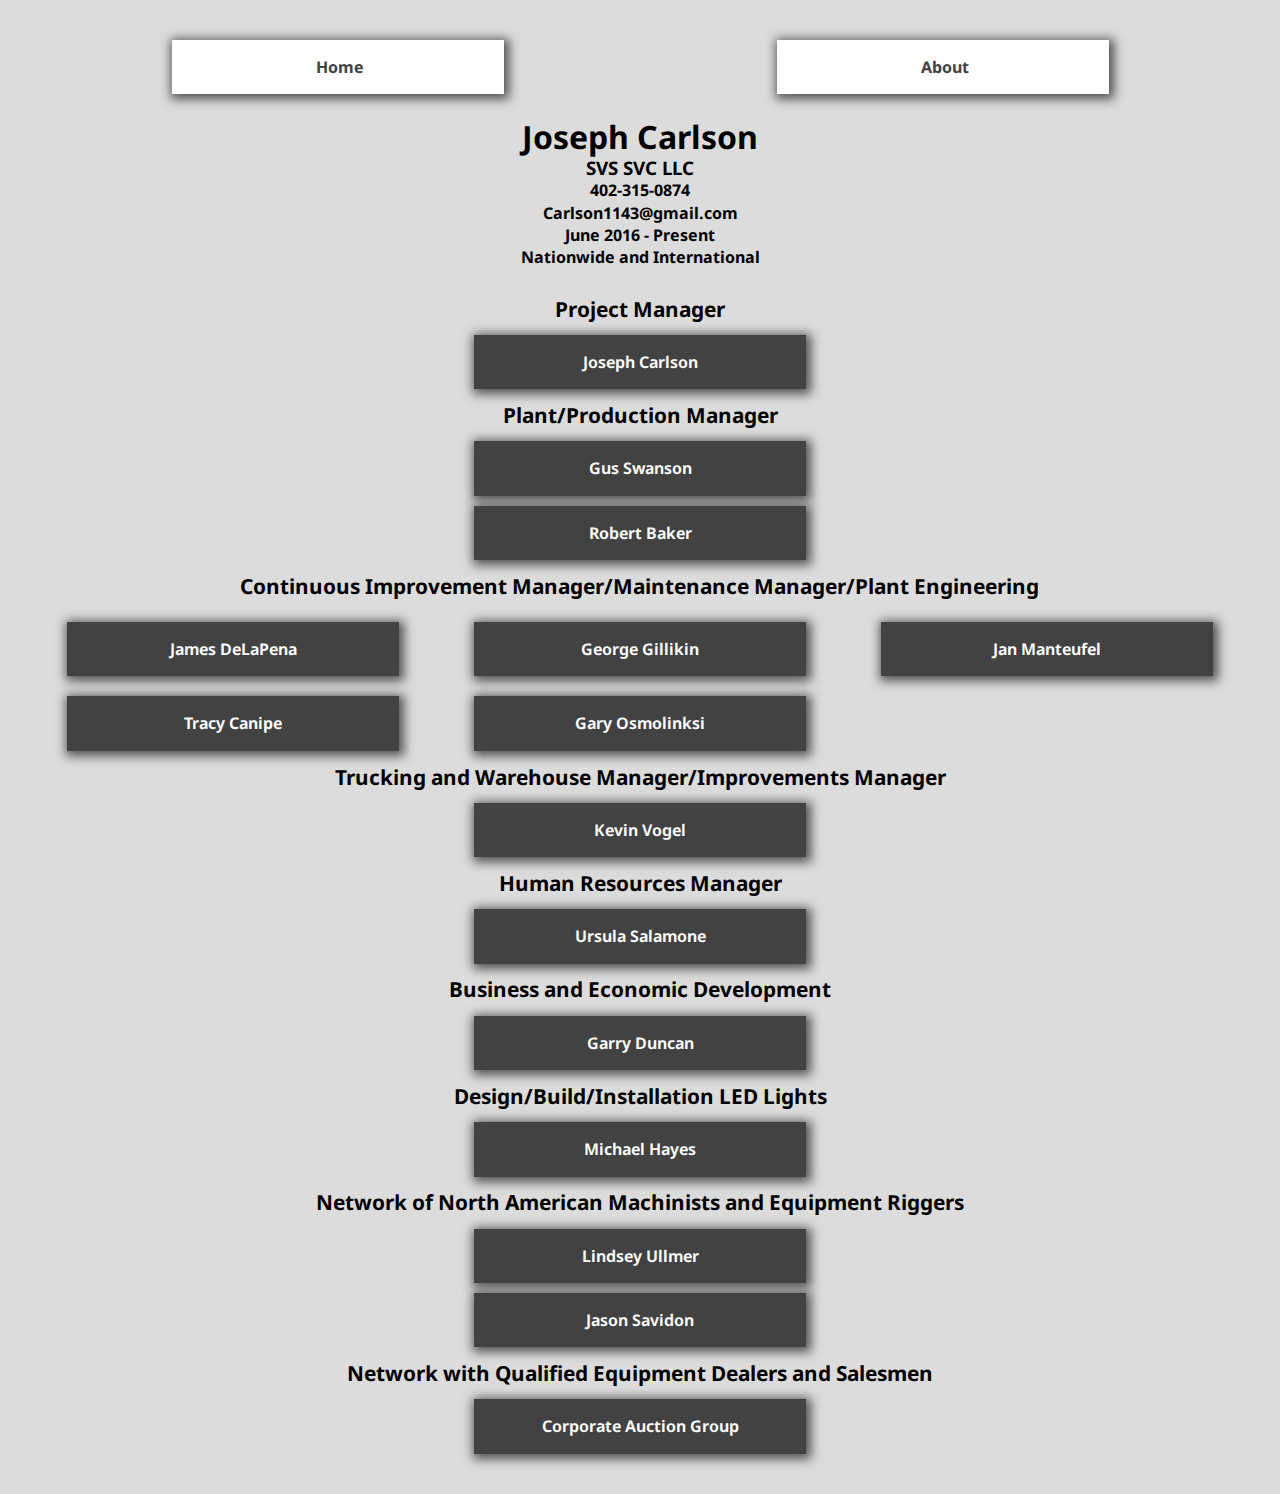
<file: index.html>
<!DOCTYPE html>
<html lang="en">
<head>
    <meta charset="UTF-8">
    <meta name="viewport" content="width=device-width, initial-scale=1.0">
    <meta http-equiv="X-UA-Compatible" content="ie=edge">
    <title>SVS LLC</title>
    <link rel="stylesheet" href="/styles.css">
    <link href="https://fonts.googleapis.com/css?family=Noto+Sans" rel="stylesheet">
    <link rel="stylesheet" href="https://use.fontawesome.com/releases/v5.7.2/css/all.css" integrity="sha384-fnmOCqbTlWIlj8LyTjo7mOUStjsKC4pOpQbqyi7RrhN7udi9RwhKkMHpvLbHG9Sr" crossorigin="anonymous">
</head>
<body>
    <nav class="main-nav">
        <a href="#" class="active"><i class="fas fa-home fa-lg"></i>&nbsp;Home</a>
        <a href="/About.html"><i class="fas fa-users fa-lg"></i>&nbsp;About</a> 
    </nav>
    <header>
        <section>
            <div class="joe-descr">
                <h1>Joseph Carlson</h1>
                <h3>SVS SVC LLC</h3>
                <h4>402-315-0874</h4>
                <h4>Carlson1143@gmail.com</h4>
                <h4>June 2016 - Present</h4>
                <h4>Nationwide and International</h4>
            </div>
        </section>
    </header>
    <main>
        <section class="blocks">
            <div class="block_1">
                <h4>Project Manager</h4>
                <a href="/carlson.html">Joseph Carlson</a>
            </div>
            <div class="block_2">
                <h4>Plant/Production Manager</h4>
                <a href="/swanson.html">Gus Swanson</a>
                <a href="/Baker.html">Robert Baker</a>
            </div>
            <!-- <div class="block_3">
                <h4>Procurement Manager</h4>
                <a href="#"></a> 
            </div> -->
            <div class="block_4">
                <h4>Continuous Improvement Manager/Maintenance Manager/Plant Engineering</h4>
                <a href="/Delapena.html">James DeLaPena</a>  
                <a href="/Gillikin.html">George Gillikin</a> 
                <a href="/Manteufel.html">Jan Manteufel</a>   
                <a href="/Canipe.html">Tracy Canipe</a>
                <a href="/Osmolinski.html">Gary Osmolinksi</a>
            </div>
            <div class="block_5">
                <h4>Trucking and Warehouse Manager/Improvements Manager</h4>
                <a href="/vogel.html">Kevin Vogel</a>
            </div>
            <div class="block_6">
                <h4>Human Resources Manager</h4>
                <a href="/salamone.html">Ursula Salamone</a>
            </div>
            <div class="block_7">
                <h4>Business and Economic Development</h4>
                <a href="/Duncan.html">Garry Duncan</a>
            </div>
            <div class="block_8">
                <h4>Design/Build/Installation LED Lights</h4>
                <a href="/Hayes.html">Michael Hayes</a>
            </div>
            <div class="block_9">
                <h4>Network of North American Machinists and Equipment Riggers</h4>
                <a href="http://www.usriggingllc.com">Lindsey Ullmer</a>
                <a href="http://www.axiomprojects.com">Jason Savidon</a>
            </div>
            <div class="block_10">
                <h4>Network with Qualified Equipment Dealers and Salesmen</h4>
                <a href="http://www.corporateauctiongroup.com">Corporate Auction Group</a>
            </div>
            <!-- <div class="block_11">
                <h4>Network of Available Experience Labor</h4>
                <a href="#"></a>
            </div> -->
        </section>
    </main>
</body>
</html>
</file>
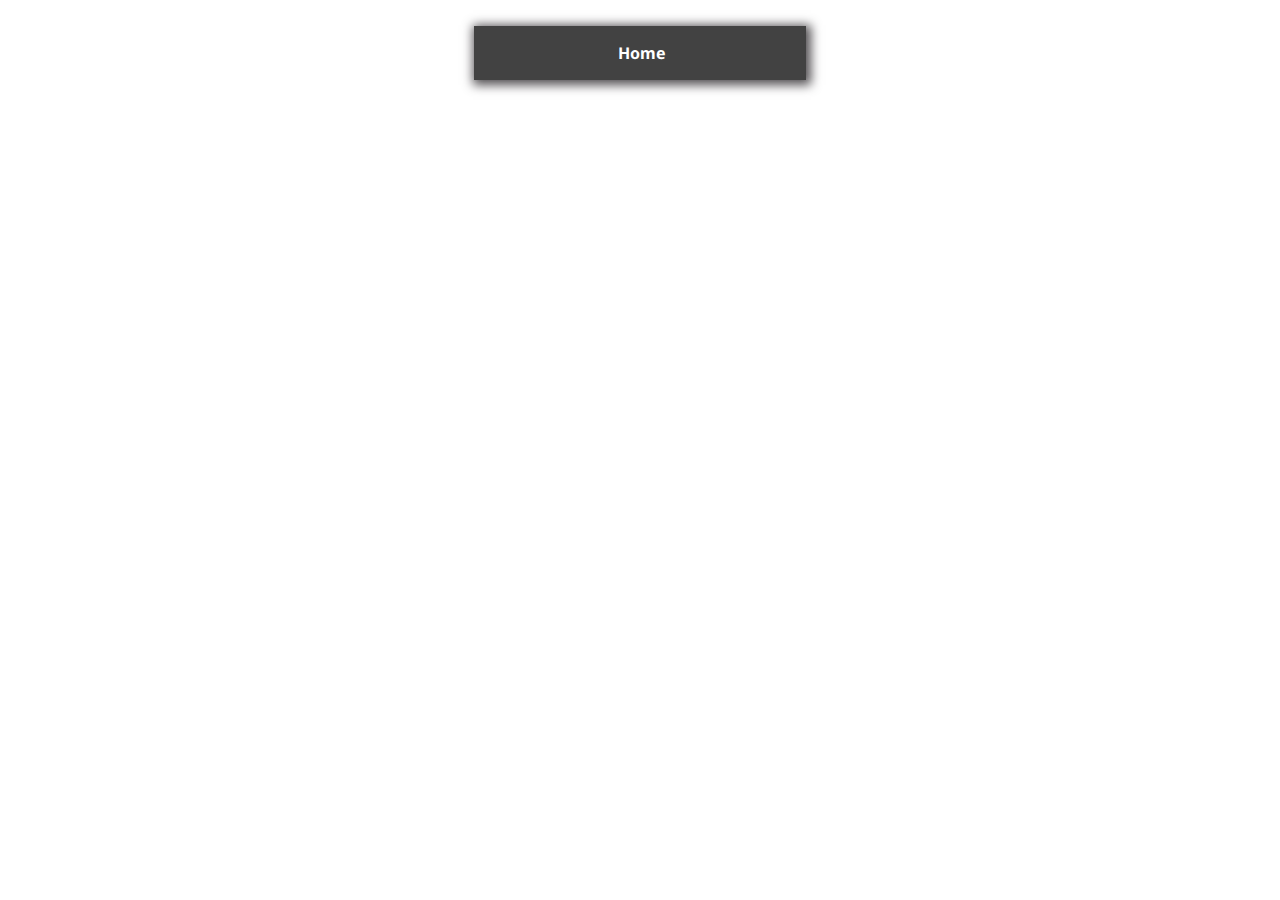
<file: About.html>
<!DOCTYPE html>
<html lang="en">
<head>
    <meta charset="UTF-8">
    <meta name="viewport" content="width=device-width, initial-scale=1.0">
    <meta http-equiv="X-UA-Compatible" content="ie=edge">
    <title>Joseph Carlson | Resume</title>
    <link rel="stylesheet" href="/resumeStyles.css">
    <link href="https://fonts.googleapis.com/css?family=Noto+Sans" rel="stylesheet">
    <link rel="stylesheet" href="https://use.fontawesome.com/releases/v5.7.2/css/all.css" integrity="sha384-fnmOCqbTlWIlj8LyTjo7mOUStjsKC4pOpQbqyi7RrhN7udi9RwhKkMHpvLbHG9Sr" crossorigin="anonymous">
</head>
<body>
    <nav class="main-nav">
        <a href="index.html" class="active"><i class="fas fa-home fa-lg"></i>&nbsp;Home</a>
    </nav>
    <section>
        <main>
            
        </main>
    </section>
</body>
</html>
</file>
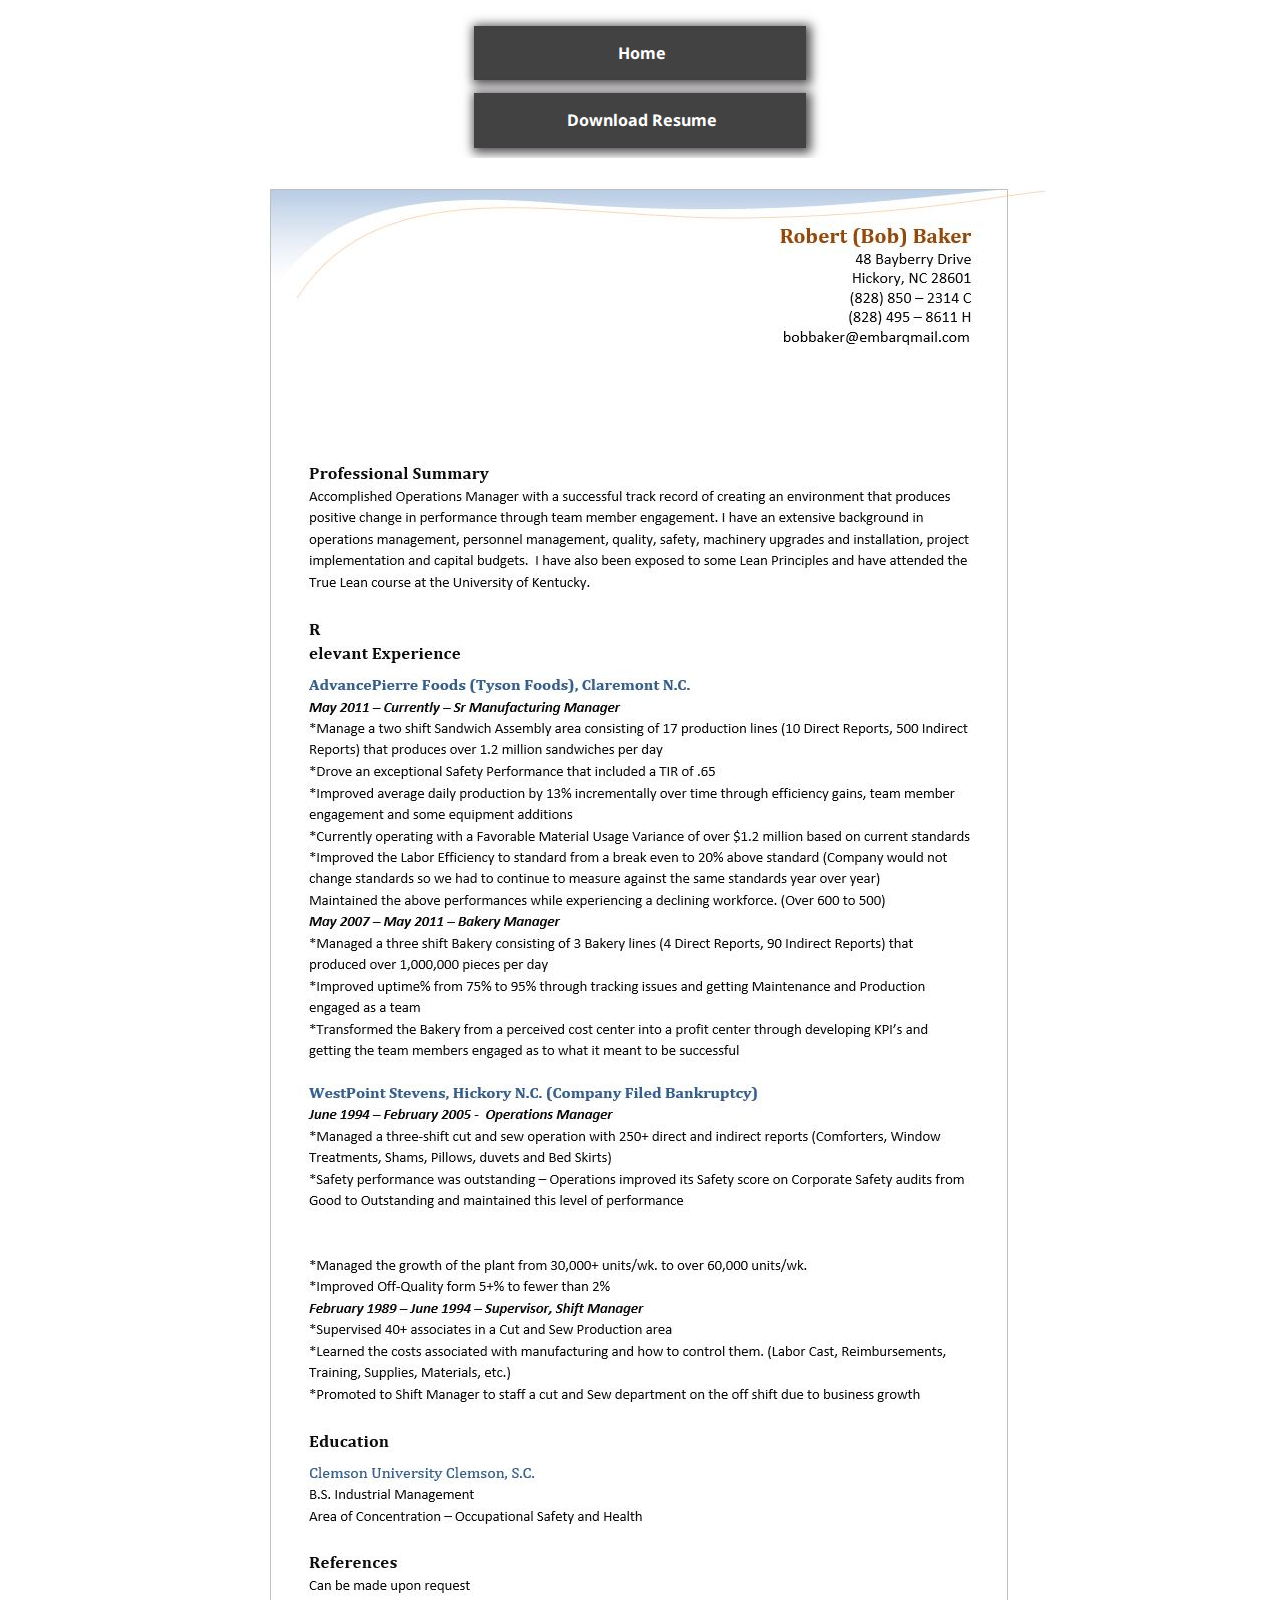
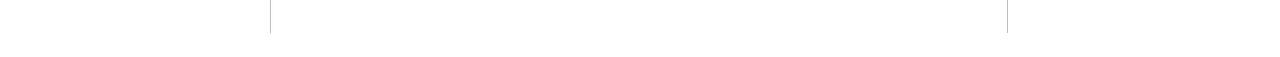
<file: Baker.html>
<!DOCTYPE html>
<html lang="en">
<head>
    <meta charset="UTF-8">
    <meta name="viewport" content="width=device-width, initial-scale=1.0">
    <meta http-equiv="X-UA-Compatible" content="ie=edge">
    <title>Robert Baker | Resume</title>
    <link rel="stylesheet" href="/resumeStyles.css">
    <link href="https://fonts.googleapis.com/css?family=Noto+Sans" rel="stylesheet">
    <link rel="stylesheet" href="https://use.fontawesome.com/releases/v5.7.2/css/all.css" integrity="sha384-fnmOCqbTlWIlj8LyTjo7mOUStjsKC4pOpQbqyi7RrhN7udi9RwhKkMHpvLbHG9Sr" crossorigin="anonymous">
</head>
<body>
    <nav class="main-nav">
        <a href="index.html" class="active"><i class="fas fa-home fa-lg"></i>&nbsp;Home</a>
        <a class="dl" href="/BakerResume.docx" download><i class="fas fa-file-download fa-lg"></i> &nbsp;Download Resume</a>
    </nav>
    <section>
        <main>
            <div class="resume">
                <img src="/RobertBakerResume1.JPG" alt="Baker">
                <img src="/RobertBakerResume2.JPG" alt="Baker">
            </div>
        </main>
    </section>
</body>
</html>
</file>
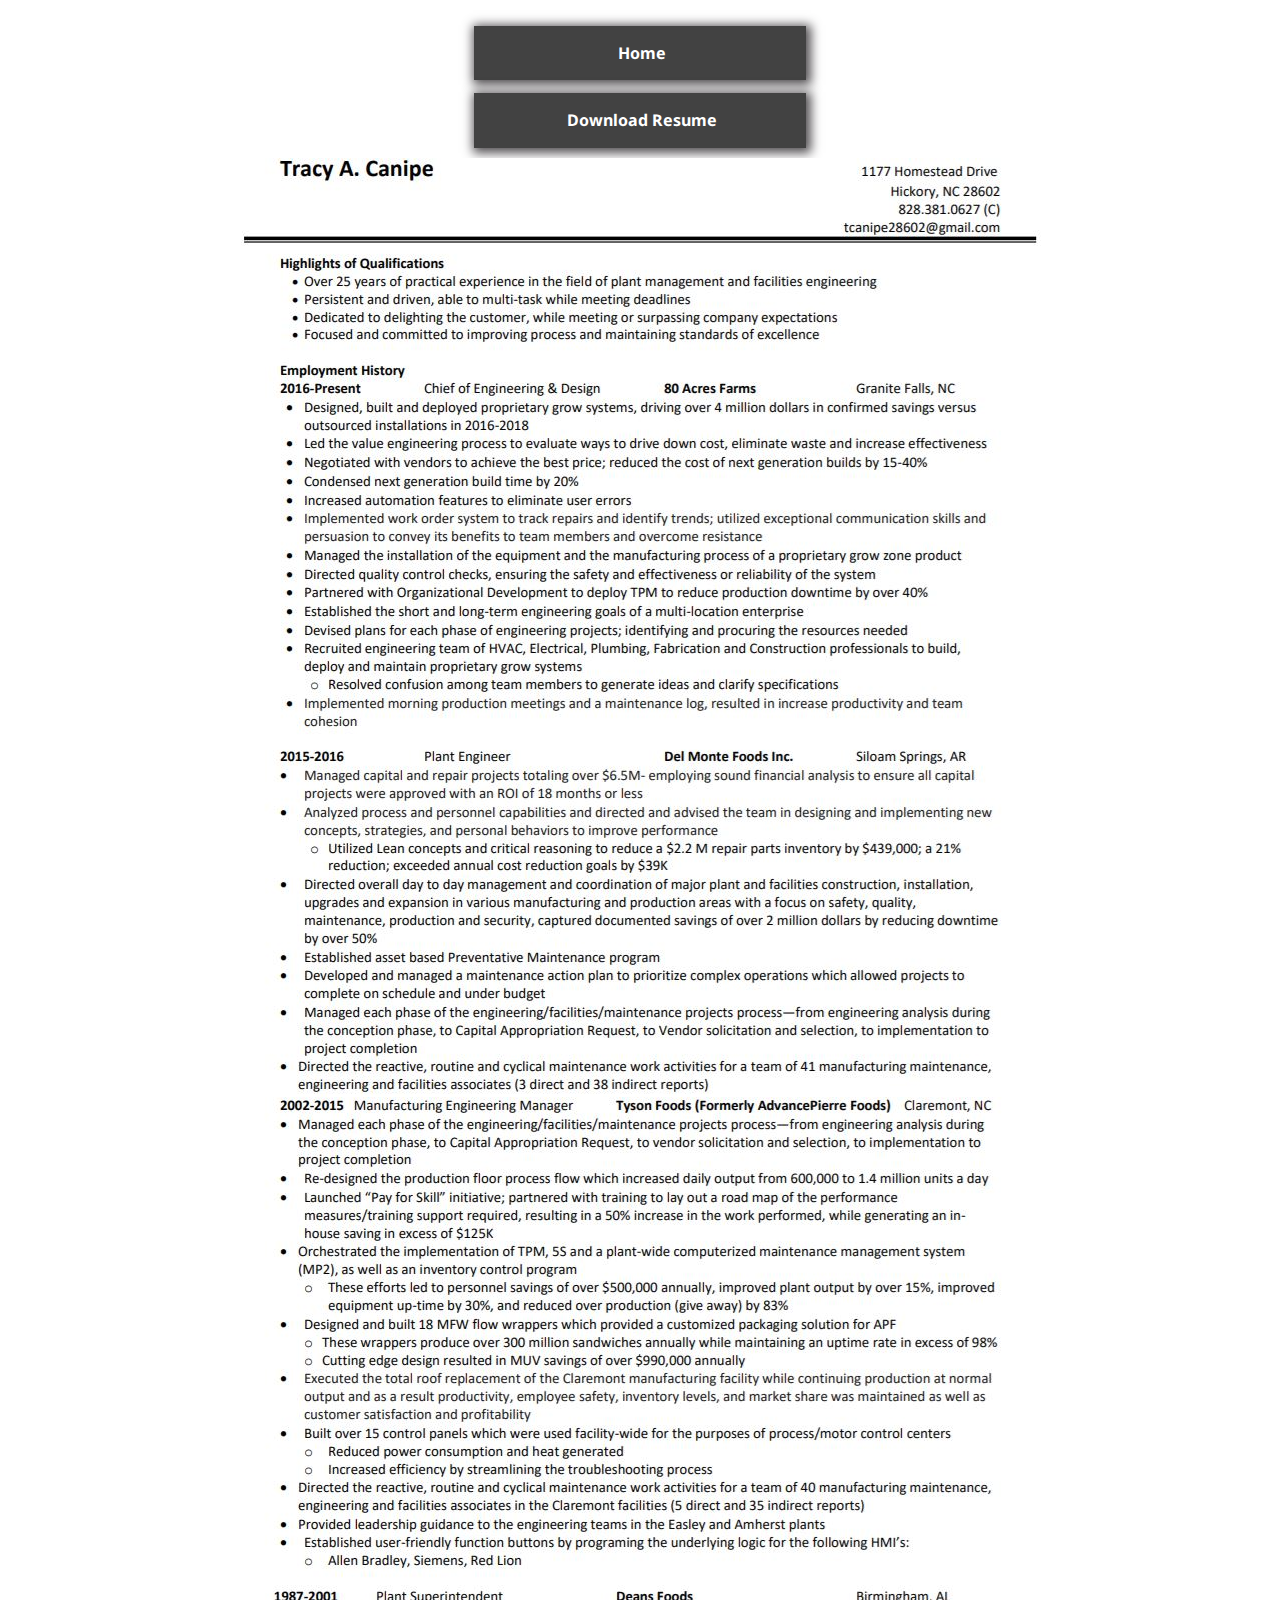
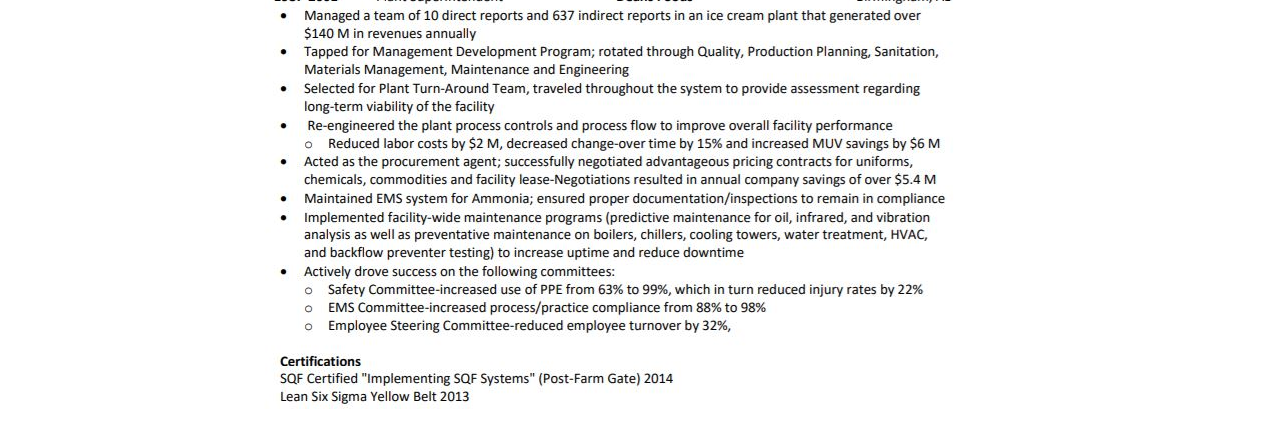
<file: Canipe.html>
<!DOCTYPE html>
<html lang="en">
<head>
    <meta charset="UTF-8">
    <meta name="viewport" content="width=device-width, initial-scale=1.0">
    <meta http-equiv="X-UA-Compatible" content="ie=edge">
    <title>Tracy Canipe | Resume</title>
    <link rel="stylesheet" href="/resumeStyles.css">
    <link href="https://fonts.googleapis.com/css?family=Noto+Sans" rel="stylesheet">
    <link rel="stylesheet" href="https://use.fontawesome.com/releases/v5.7.2/css/all.css" integrity="sha384-fnmOCqbTlWIlj8LyTjo7mOUStjsKC4pOpQbqyi7RrhN7udi9RwhKkMHpvLbHG9Sr" crossorigin="anonymous">
</head>
<body>
    <nav class="main-nav">
        <a href="index.html" class="active"><i class="fas fa-home fa-lg"></i>&nbsp;Home</a>
        <a class="dl" href="/CanipeResume.docx" download><i class="fas fa-file-download fa-lg"></i> &nbsp;Download Resume</a>
    </nav>
    <section>
        <main>
            <div class="resume">
                <img src="/TracyCanipeResume1.JPG" alt="Canipe">
                <img src="/TracyCanipeResume2.JPG" alt="Canipe">
            </div>
        </main>
    </section>
</body>
</html>
</file>
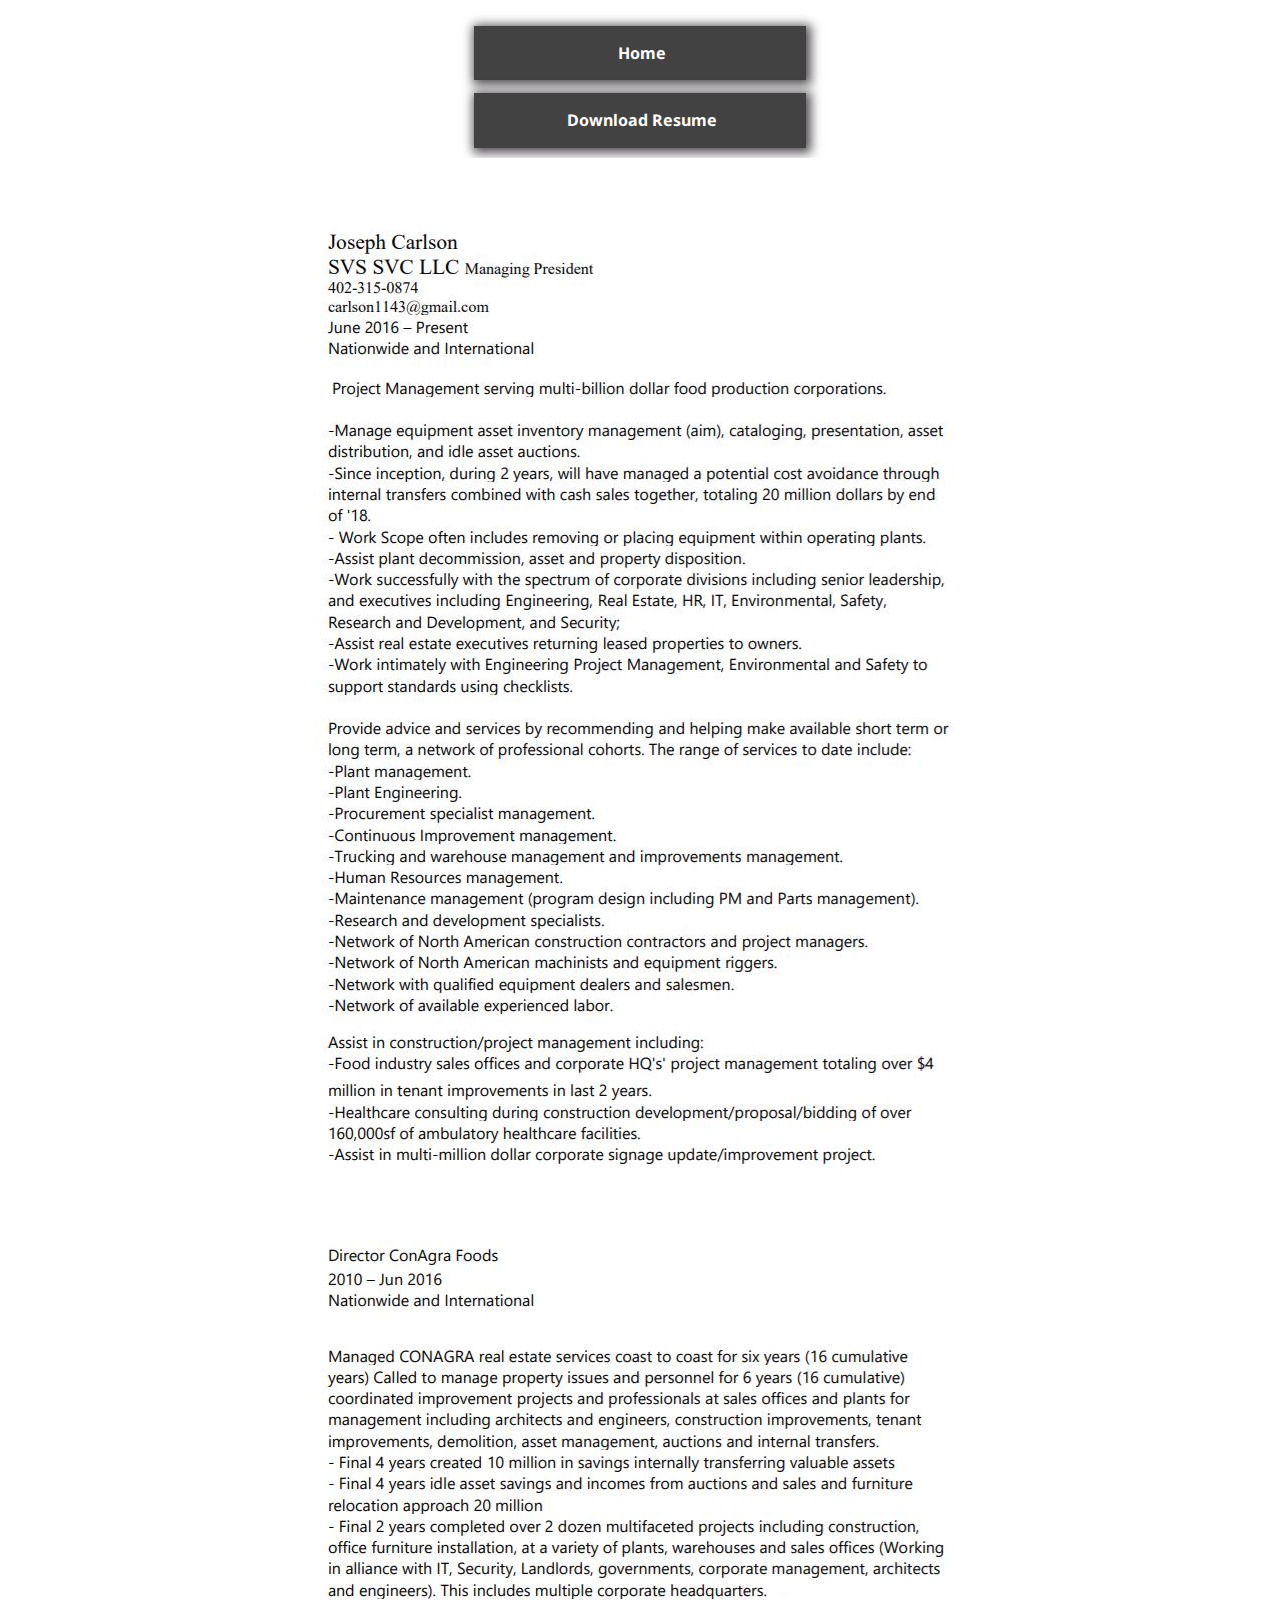
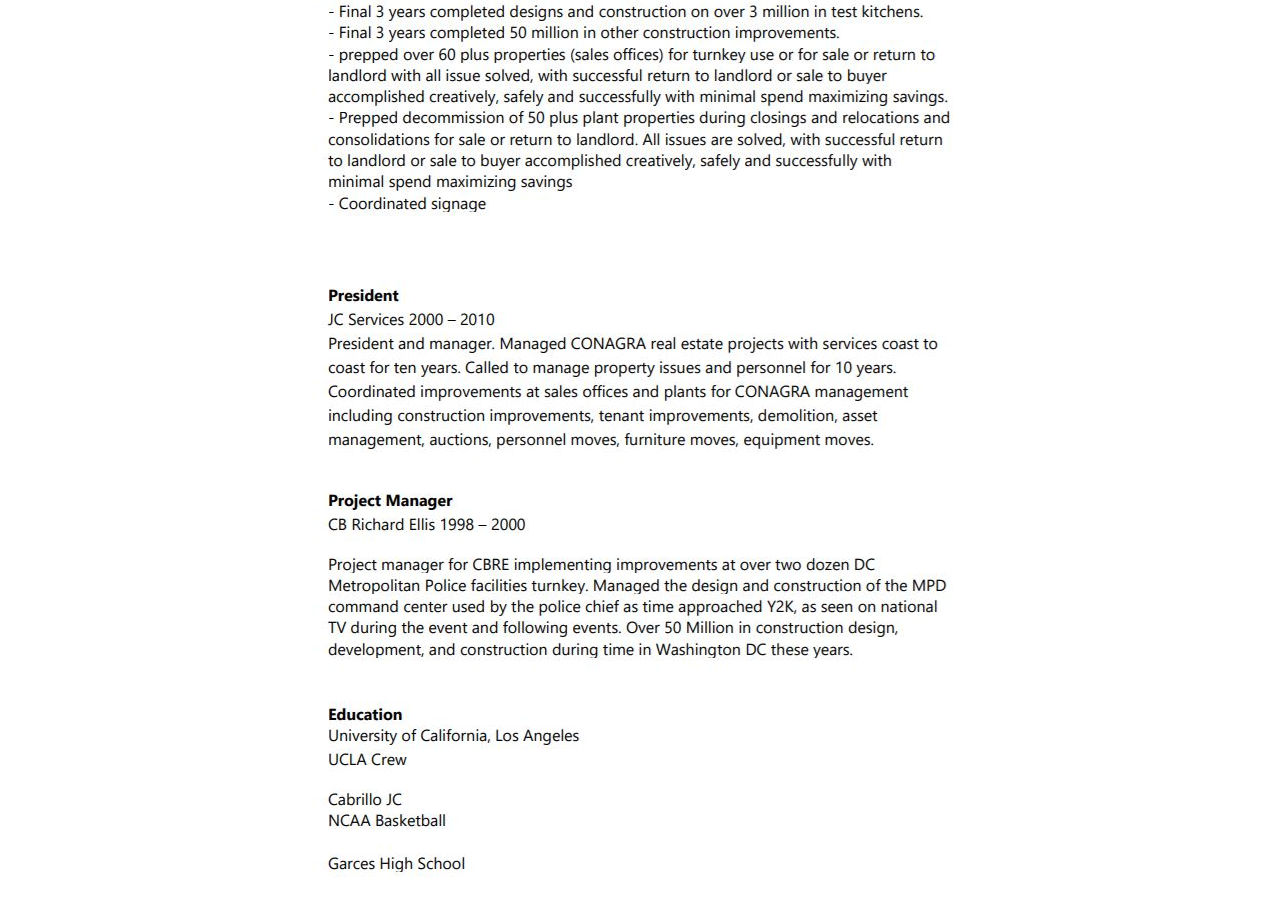
<file: carlson.html>
<!DOCTYPE html>
<html lang="en">
<head>
    <meta charset="UTF-8">
    <meta name="viewport" content="width=device-width, initial-scale=1.0">
    <meta http-equiv="X-UA-Compatible" content="ie=edge">
    <title>Joseph Carlson | Resume</title>
    <link rel="stylesheet" href="/resumeStyles.css">
    <link href="https://fonts.googleapis.com/css?family=Noto+Sans" rel="stylesheet">
    <link rel="stylesheet" href="https://use.fontawesome.com/releases/v5.7.2/css/all.css" integrity="sha384-fnmOCqbTlWIlj8LyTjo7mOUStjsKC4pOpQbqyi7RrhN7udi9RwhKkMHpvLbHG9Sr" crossorigin="anonymous">
</head>
<body>
    <nav class="main-nav">
        <a href="index.html" class="active"><i class="fas fa-home fa-lg"></i>&nbsp;Home</a>
        <a class="dl" href="/CarlsonResume.docx" download><i class="fas fa-file-download fa-lg"></i> &nbsp;Download Resume</a>
    </nav>
    <section>
        <main>
            <div class="resume">
                <img src="/JosephCarlsonResume1.JPG" alt="Carlson">
                <img src="/JosephCarlsonResume2.JPG" alt="Carlson">
                <img src="/JosephCarlsonResume3.JPG" alt="Carlson">
            </div>
        </main>
    </section>
</body>
</html>
</file>
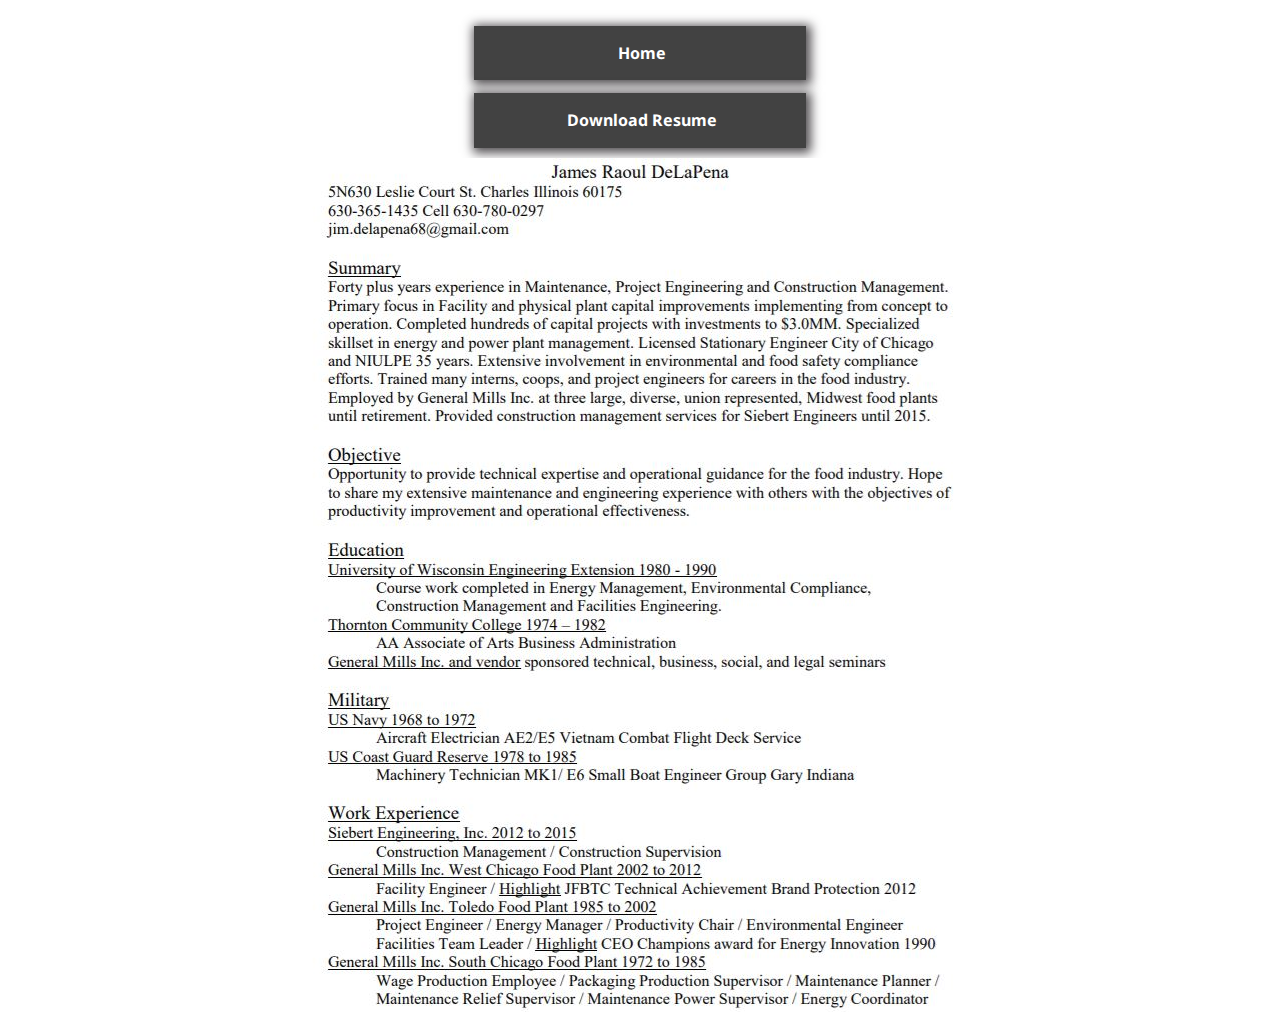
<file: Delapena.html>
<!DOCTYPE html>
<html lang="en">
<head>
    <meta charset="UTF-8">
    <meta name="viewport" content="width=device-width, initial-scale=1.0">
    <meta http-equiv="X-UA-Compatible" content="ie=edge">
    <title>James DeLaPena | Resume</title>
    <link rel="stylesheet" href="/resumeStyles.css">
    <link href="https://fonts.googleapis.com/css?family=Noto+Sans" rel="stylesheet">
    <link rel="stylesheet" href="https://use.fontawesome.com/releases/v5.7.2/css/all.css" integrity="sha384-fnmOCqbTlWIlj8LyTjo7mOUStjsKC4pOpQbqyi7RrhN7udi9RwhKkMHpvLbHG9Sr" crossorigin="anonymous">
</head>
<body>
    <nav class="main-nav">
        <a href="index.html" class="active"><i class="fas fa-home fa-lg"></i>&nbsp;Home</a>
        <a class="dl" href="/DelapenaResume.docx" download><i class="fas fa-file-download fa-lg"></i> &nbsp;Download Resume</a>
    </nav>
    <section>
        <main>
            <div class="resume">
                <img src="/JamesDeLaPenaResume1.JPG" alt="DeLaPena">
            </div>
        </main>
    </section>
</body>
</html>
</file>
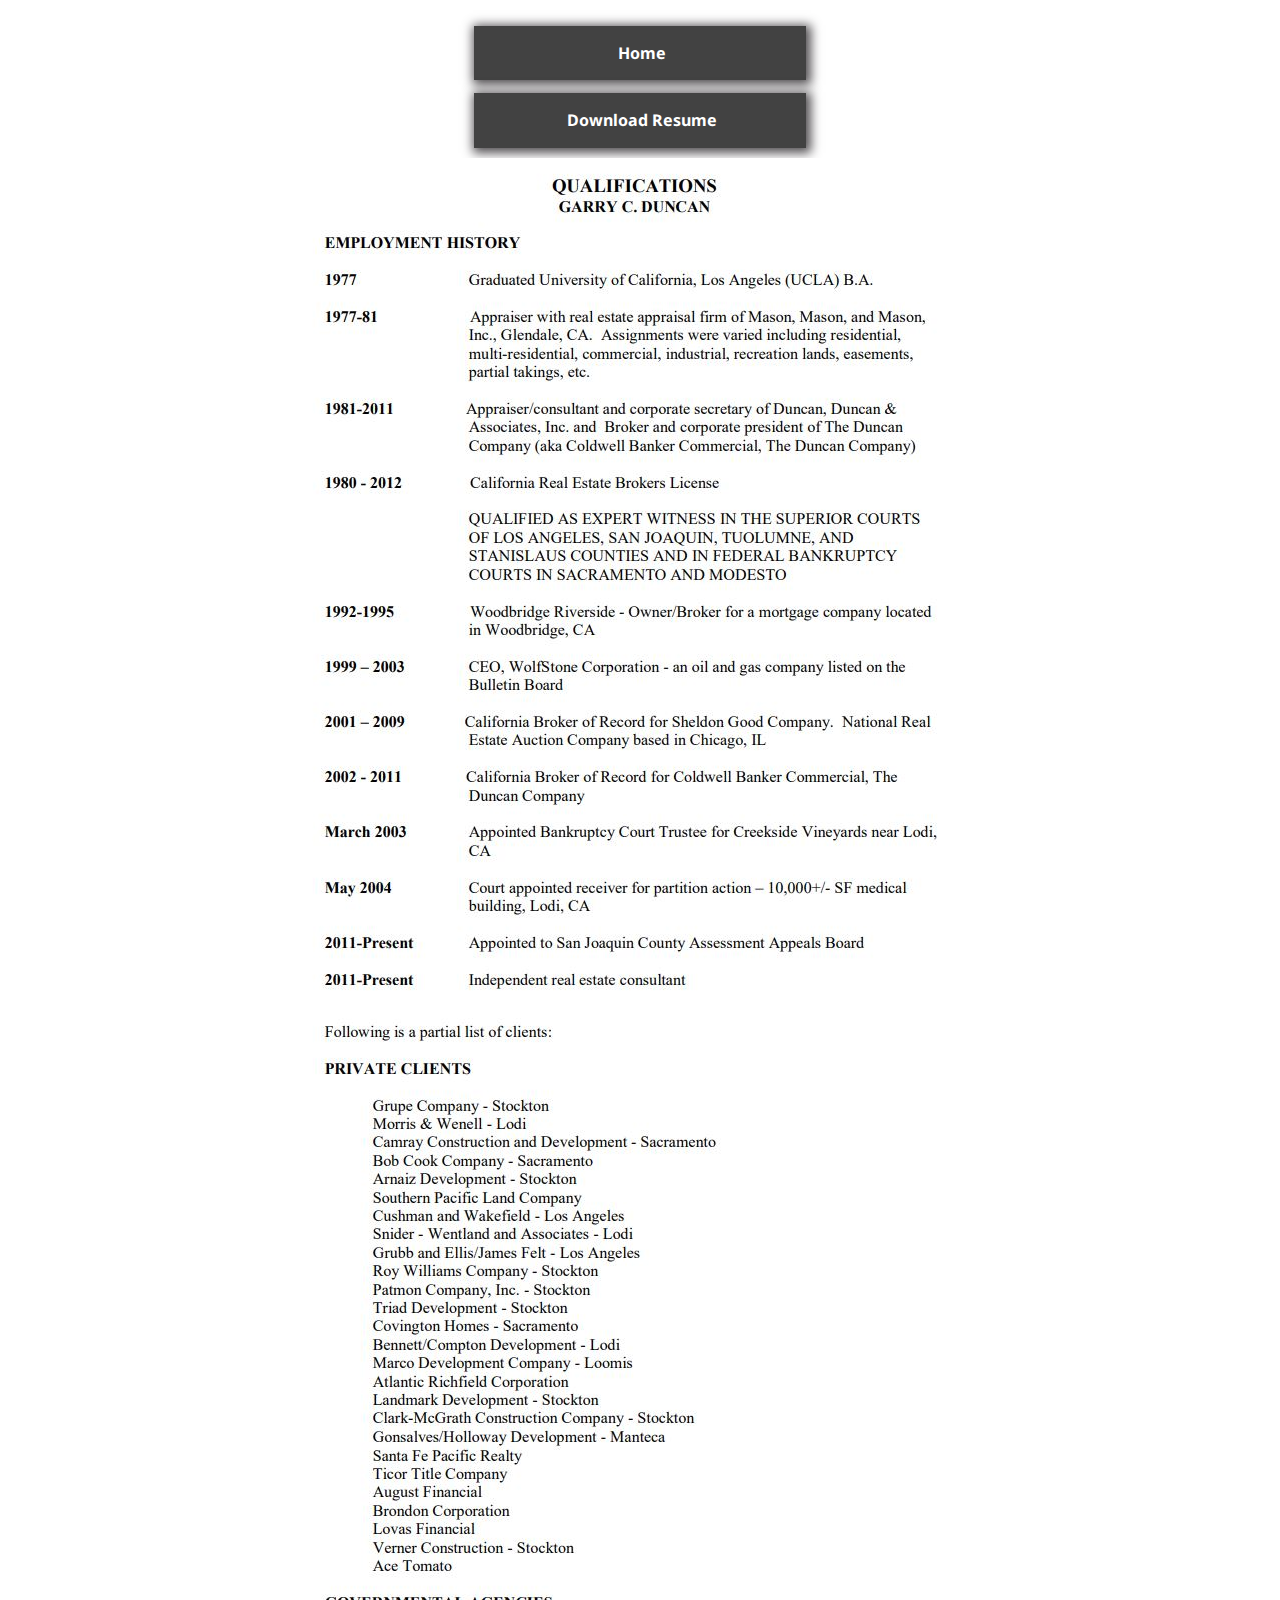
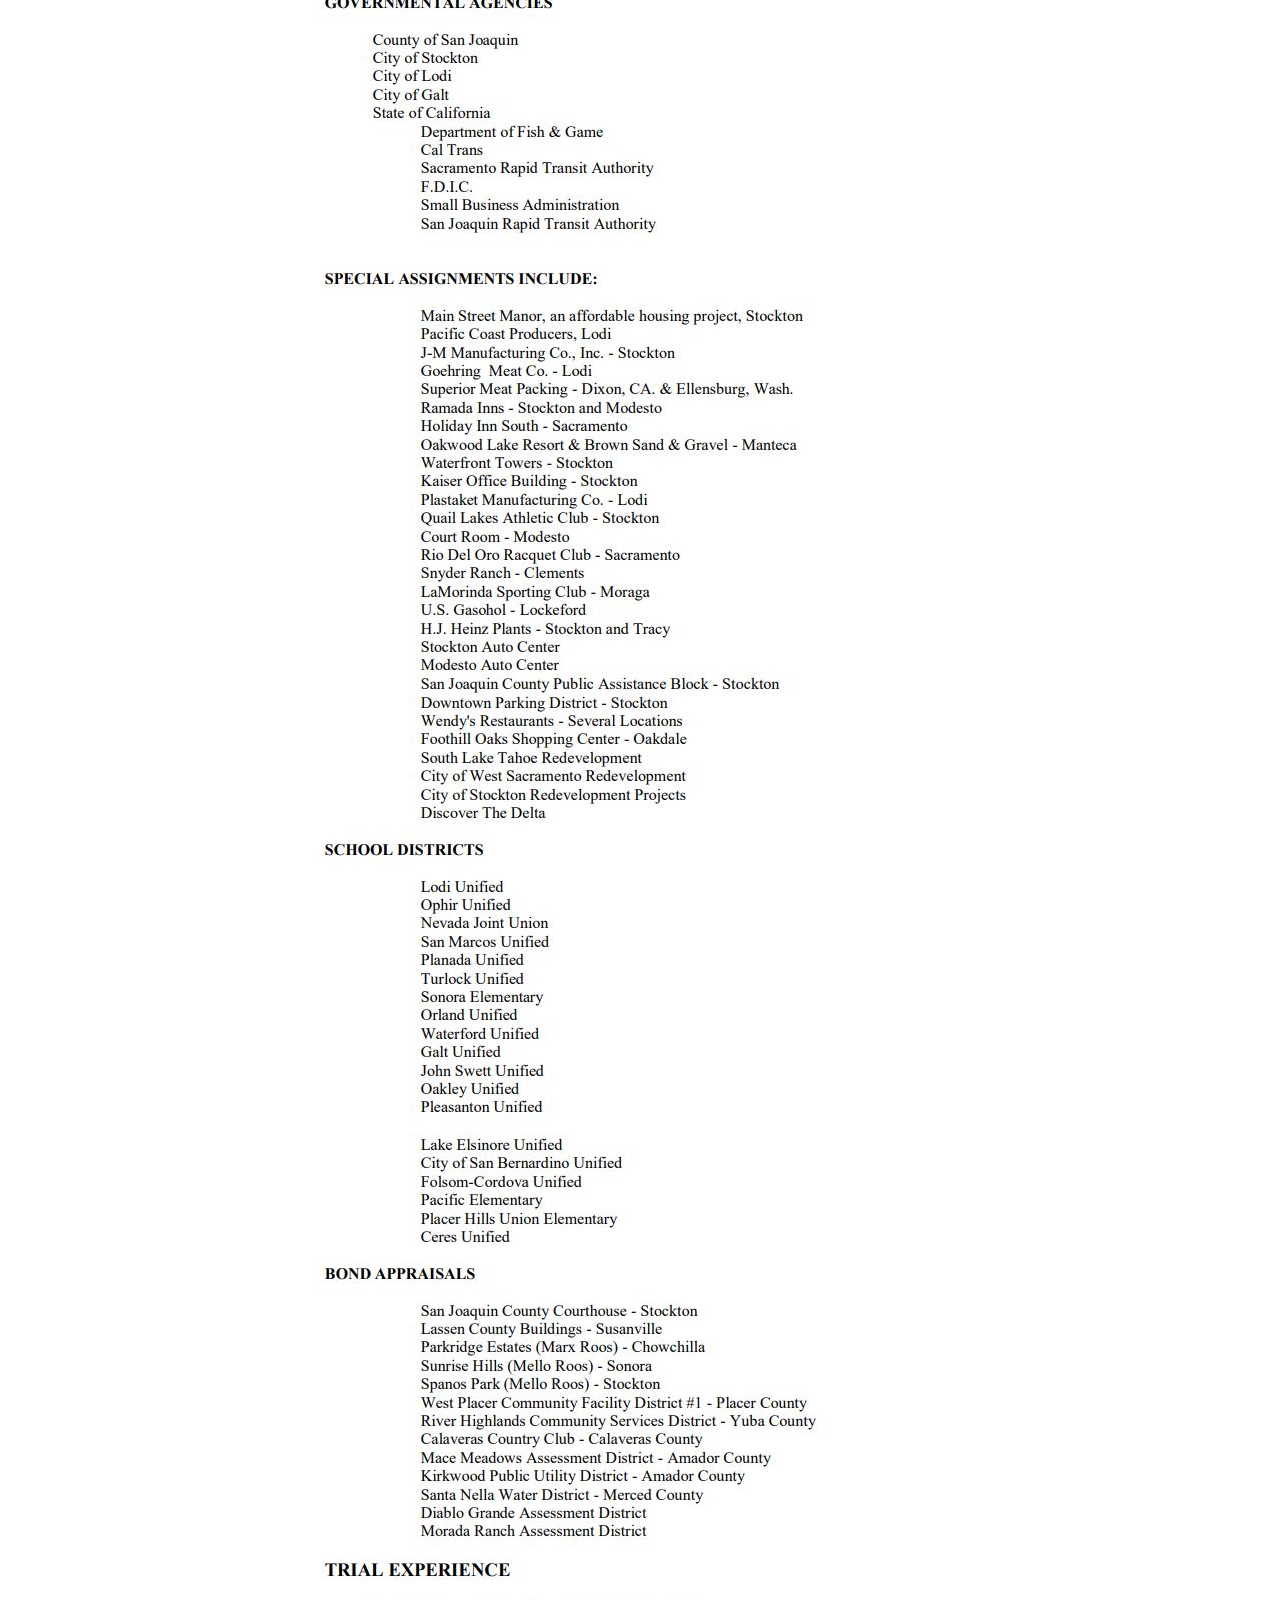
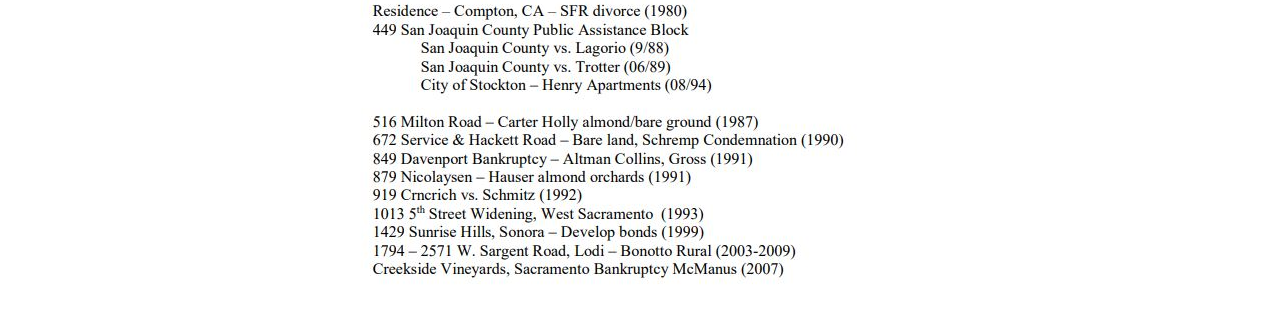
<file: Duncan.html>
<!DOCTYPE html>
<html lang="en">
<head>
    <meta charset="UTF-8">
    <meta name="viewport" content="width=device-width, initial-scale=1.0">
    <meta http-equiv="X-UA-Compatible" content="ie=edge">
    <title>Garry Duncan | Resume</title>
    <link rel="stylesheet" href="/resumeStyles.css">
    <link href="https://fonts.googleapis.com/css?family=Noto+Sans" rel="stylesheet">
    <link rel="stylesheet" href="https://use.fontawesome.com/releases/v5.7.2/css/all.css" integrity="sha384-fnmOCqbTlWIlj8LyTjo7mOUStjsKC4pOpQbqyi7RrhN7udi9RwhKkMHpvLbHG9Sr" crossorigin="anonymous">
</head>
<body>
    <nav class="main-nav">
        <a href="index.html" class="active"><i class="fas fa-home fa-lg"></i>&nbsp;Home</a>
        <a class="dl" href="/DuncanResume.pdf" download><i class="fas fa-file-download fa-lg"></i> &nbsp;Download Resume</a>
    </nav>
    <section>
        <main>
            <div class="resume">
                <img src="/GarryDuncanResume1.JPG" alt="Duncan">
                <img src="/GarryDuncanResume2.JPG" alt="Duncan">
                <img src="/GarryDuncanResume3.JPG" alt="Duncan">
                <img src="/GarryDuncanResume4.JPG" alt="Duncan">
            </div>
        </main>
    </section>
</body>
</html>
</file>
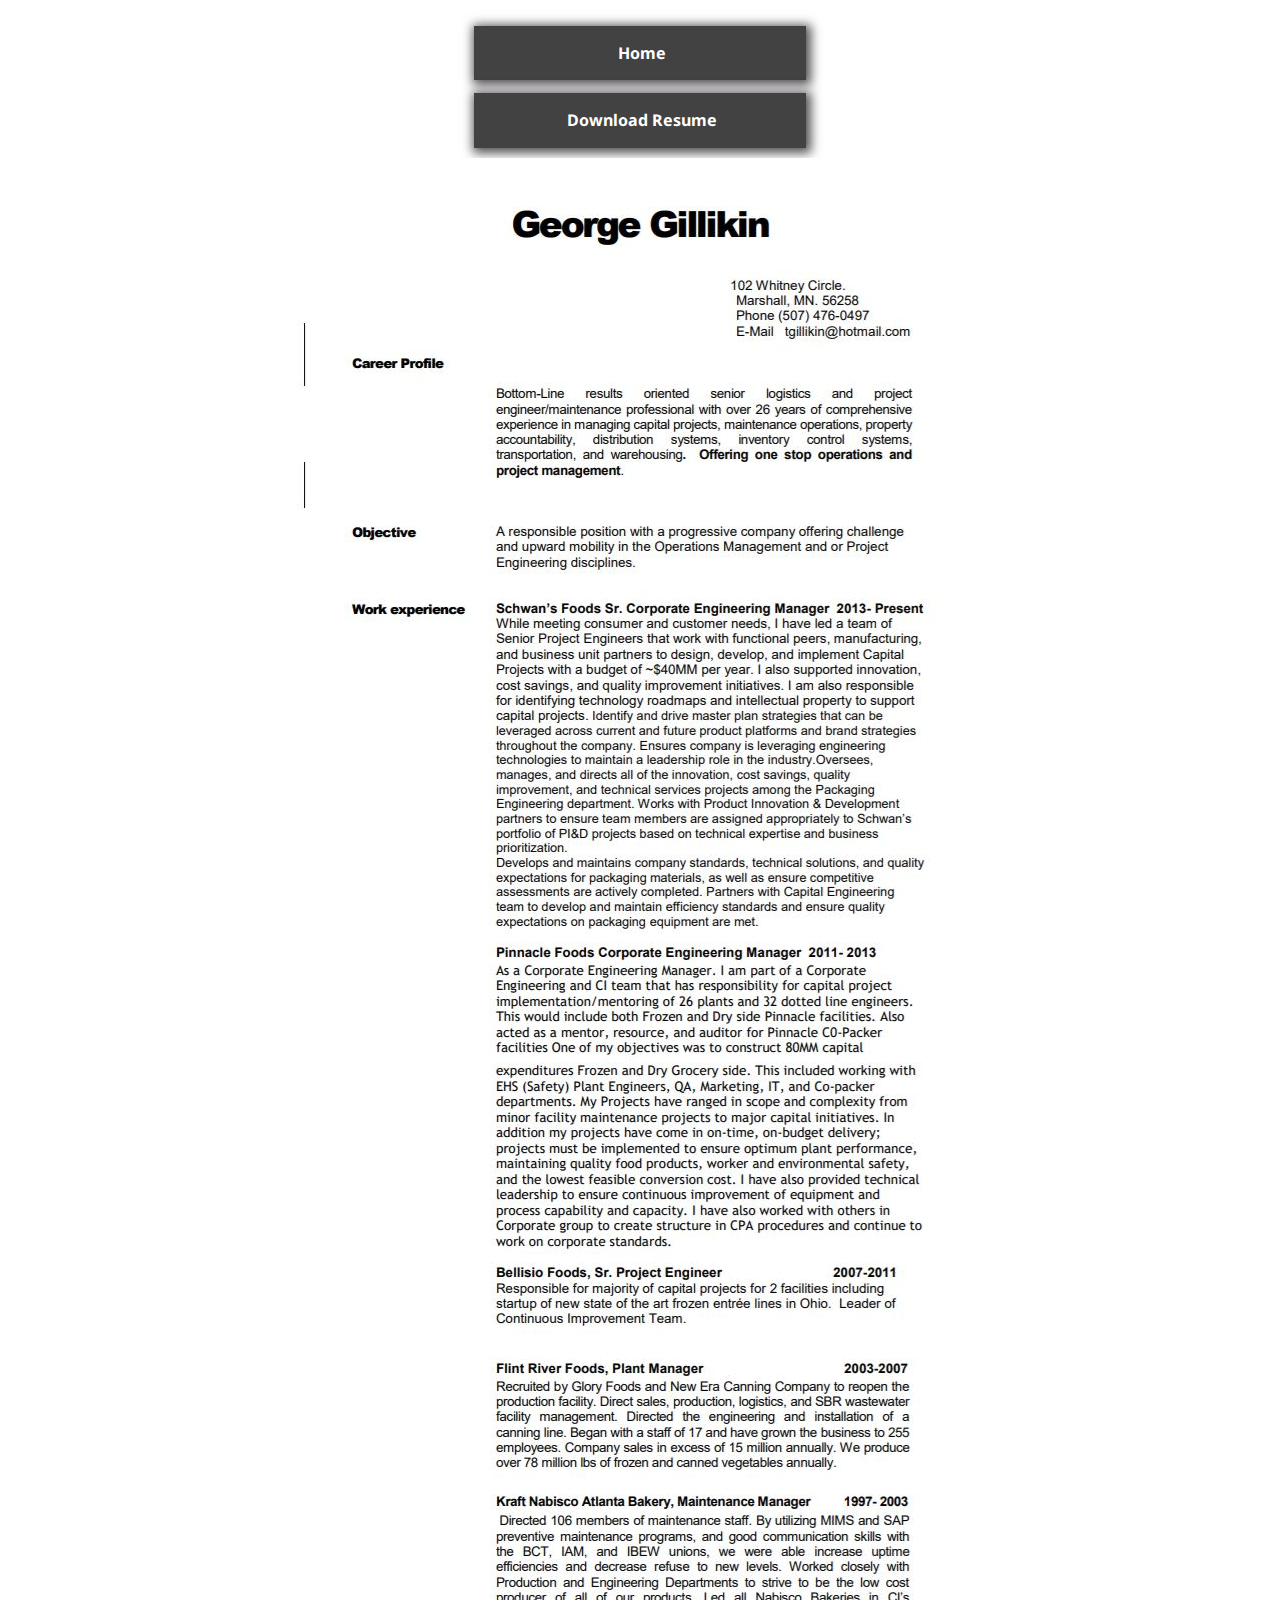
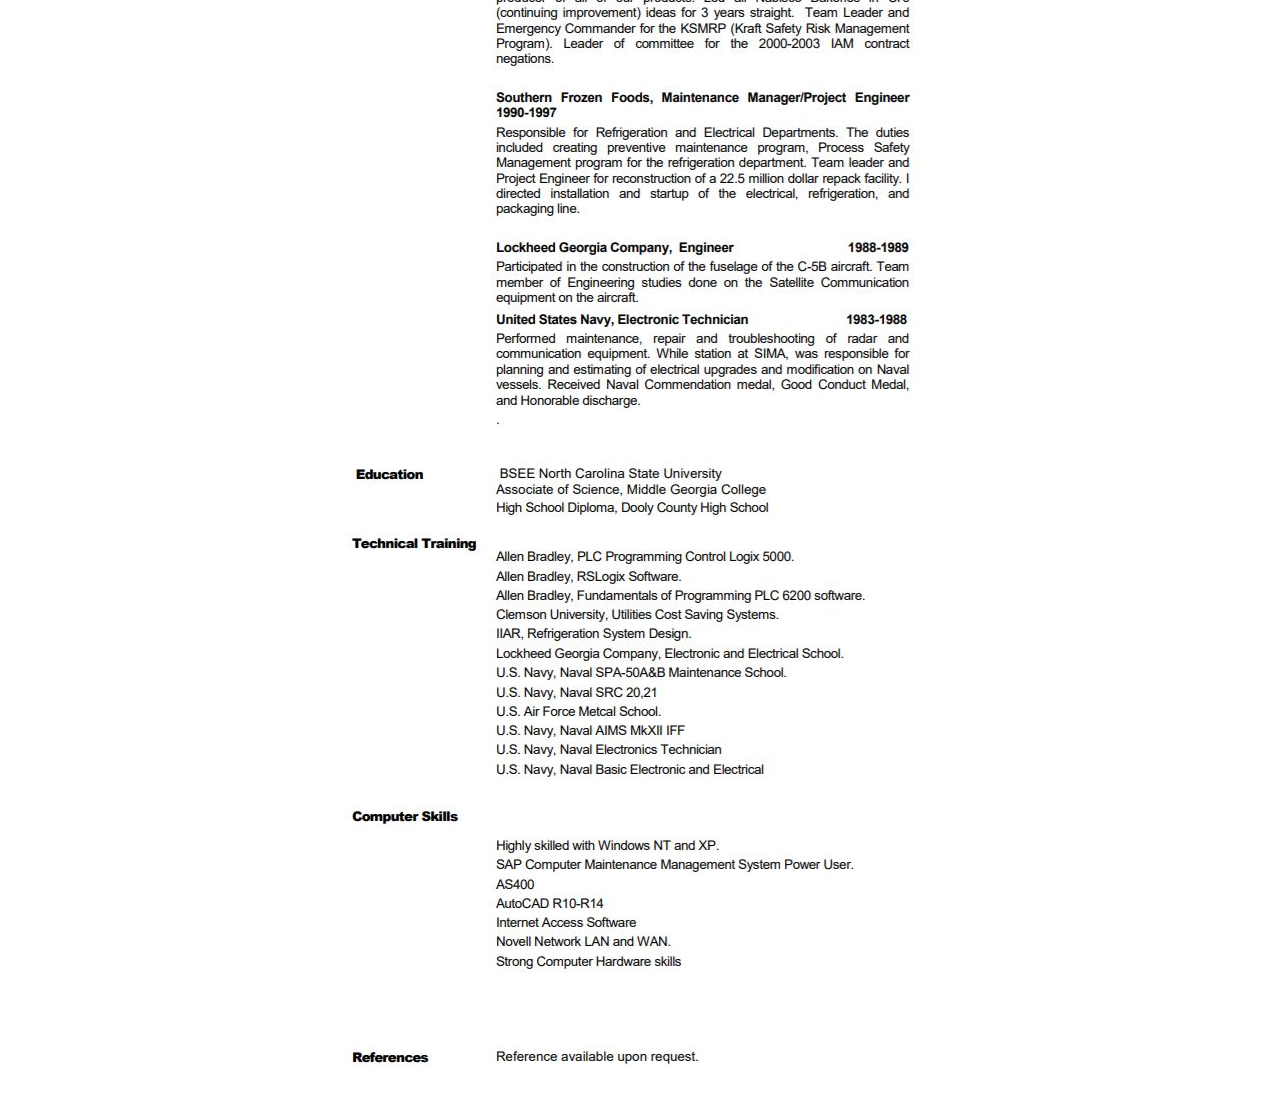
<file: Gillikin.html>
<!DOCTYPE html>
<html lang="en">
<head>
    <meta charset="UTF-8">
    <meta name="viewport" content="width=device-width, initial-scale=1.0">
    <meta http-equiv="X-UA-Compatible" content="ie=edge">
    <title>George Gillikin | Resume</title>
    <link rel="stylesheet" href="/resumeStyles.css">
    <link href="https://fonts.googleapis.com/css?family=Noto+Sans" rel="stylesheet">
    <link rel="stylesheet" href="https://use.fontawesome.com/releases/v5.7.2/css/all.css" integrity="sha384-fnmOCqbTlWIlj8LyTjo7mOUStjsKC4pOpQbqyi7RrhN7udi9RwhKkMHpvLbHG9Sr" crossorigin="anonymous">
</head>
<body>
    <nav class="main-nav">
        <a href="index.html" class="active"><i class="fas fa-home fa-lg"></i>&nbsp;Home</a>
        <a class="dl" href="/GillikinResume.docx" download><i class="fas fa-file-download fa-lg"></i> &nbsp;Download Resume</a>
    </nav>
    <section>
        <main>
            <div class="resume">
                <img src="/GeorgeGillikinResume1.JPG" alt="Gillikin">
                <img src="/GeorgeGillikinResume2.JPG" alt="Gillikin">
                <img src="/GeorgeGillikinResume3.JPG" alt="Gillikin">
            </div>
        </main>
    </section>
</body>
</html>
</file>
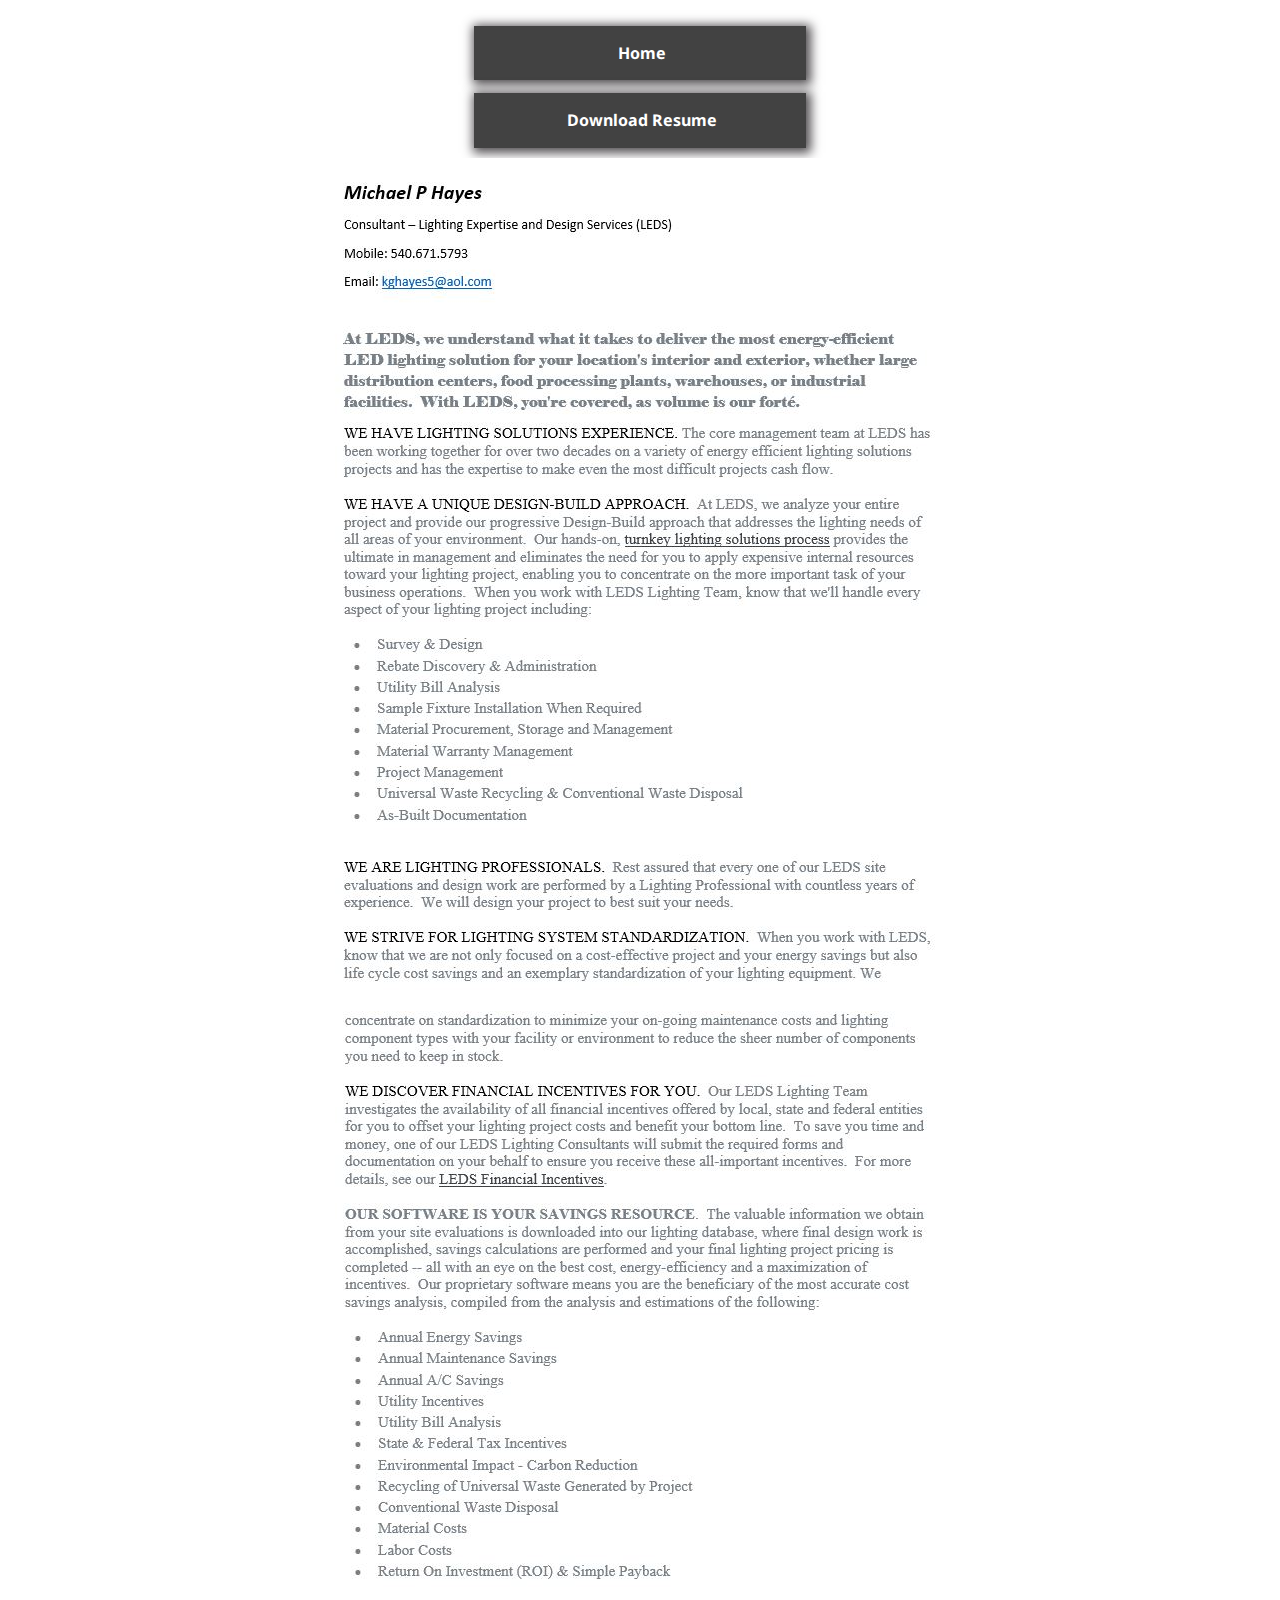
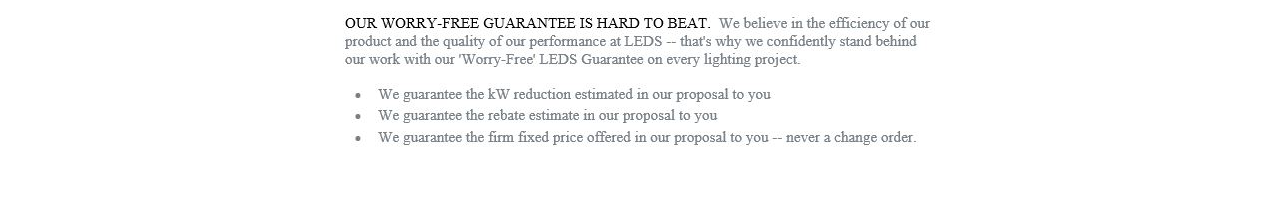
<file: Hayes.html>
<!DOCTYPE html>
<html lang="en">
<head>
    <meta charset="UTF-8">
    <meta name="viewport" content="width=device-width, initial-scale=1.0">
    <meta http-equiv="X-UA-Compatible" content="ie=edge">
    <title>Michael Hayes | Resume</title>
    <link rel="stylesheet" href="/resumeStyles.css">
    <link href="https://fonts.googleapis.com/css?family=Noto+Sans" rel="stylesheet">
    <link rel="stylesheet" href="https://use.fontawesome.com/releases/v5.7.2/css/all.css" integrity="sha384-fnmOCqbTlWIlj8LyTjo7mOUStjsKC4pOpQbqyi7RrhN7udi9RwhKkMHpvLbHG9Sr" crossorigin="anonymous">
</head>
<body>
    <nav class="main-nav">
        <a href="index.html" class="active"><i class="fas fa-home fa-lg"></i>&nbsp;Home</a>
        <a class="dl" href="/HayesResume.docx" download><i class="fas fa-file-download fa-lg"></i> &nbsp;Download Resume</a>
    </nav>
    <section>
        <main>
            <div class="resume">
                <img src="/MichaelHayesResume1.JPG" alt="Hayes">
                <img src="/MichaelHayesResume2.JPG" alt="Hayes">
            </div>
        </main>
    </section>
</body>
</html>
</file>
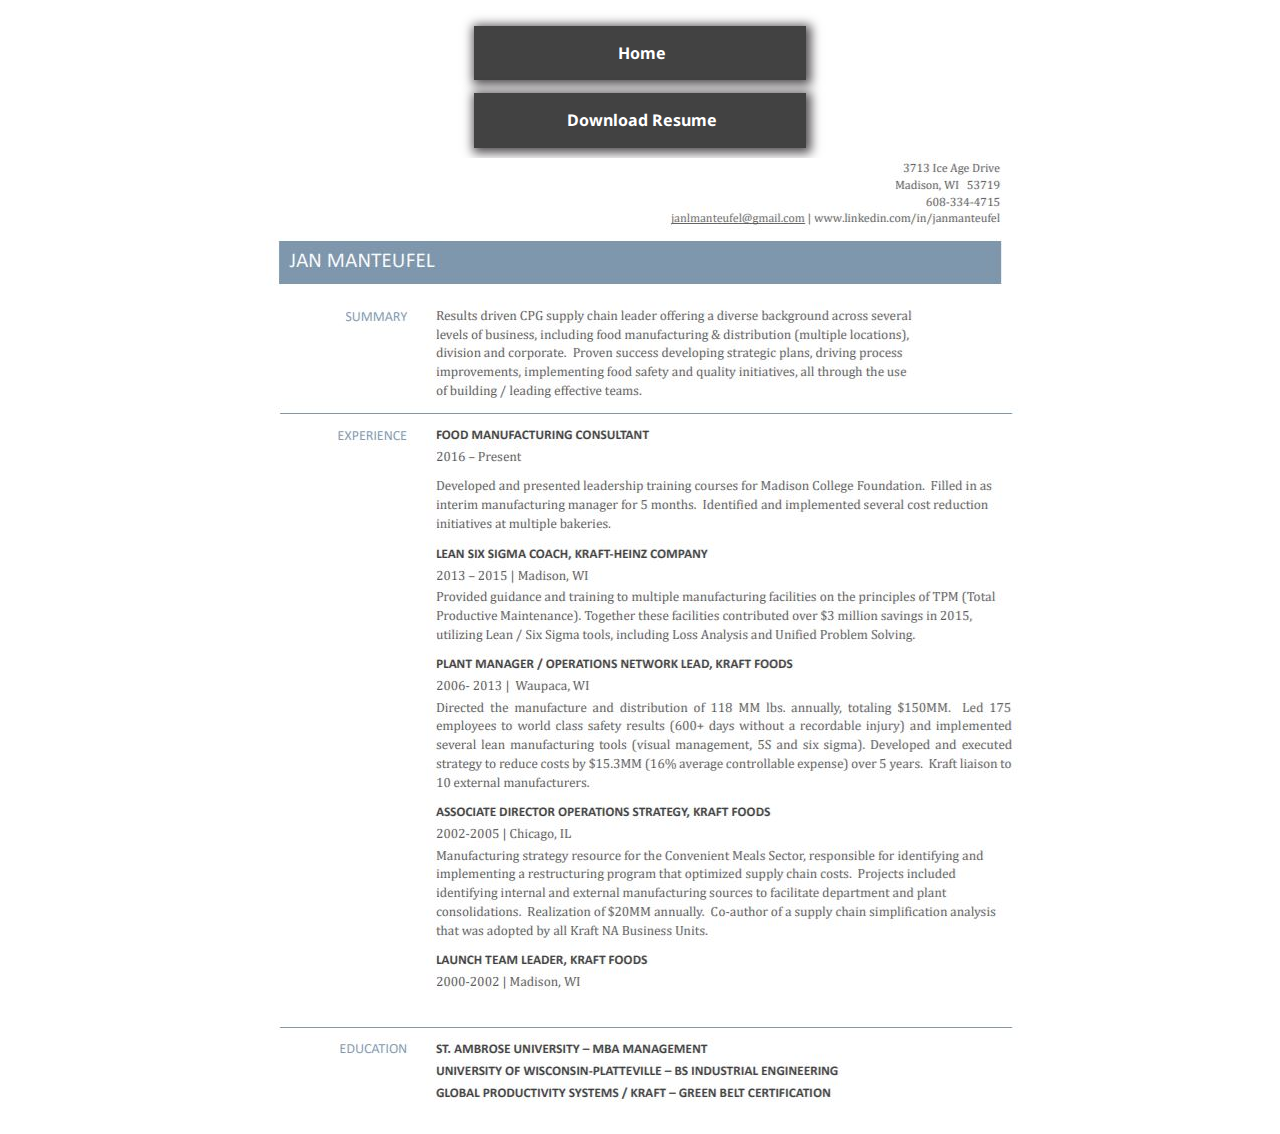
<file: Manteufel.html>
<!DOCTYPE html>
<html lang="en">
<head>
    <meta charset="UTF-8">
    <meta name="viewport" content="width=device-width, initial-scale=1.0">
    <meta http-equiv="X-UA-Compatible" content="ie=edge">
    <title>Jan Manteufel | Resume</title>
    <link rel="stylesheet" href="/resumeStyles.css">
    <link href="https://fonts.googleapis.com/css?family=Noto+Sans" rel="stylesheet">
    <link rel="stylesheet" href="https://use.fontawesome.com/releases/v5.7.2/css/all.css" integrity="sha384-fnmOCqbTlWIlj8LyTjo7mOUStjsKC4pOpQbqyi7RrhN7udi9RwhKkMHpvLbHG9Sr" crossorigin="anonymous">
</head>
<body>
    <nav class="main-nav">
        <a href="index.html" class="active"><i class="fas fa-home fa-lg"></i>&nbsp;Home</a>
        <a class="dl" href="/ManteufelResume.docx" download><i class="fas fa-file-download fa-lg"></i> &nbsp;Download Resume</a>
    </nav>
    <section>
        <main>
            <div class="resume">
                <img src="/JanManteufelResume1.JPG" alt="Manteufel">
            </div>
        </main>
    </section>
</body>
</html>
</file>
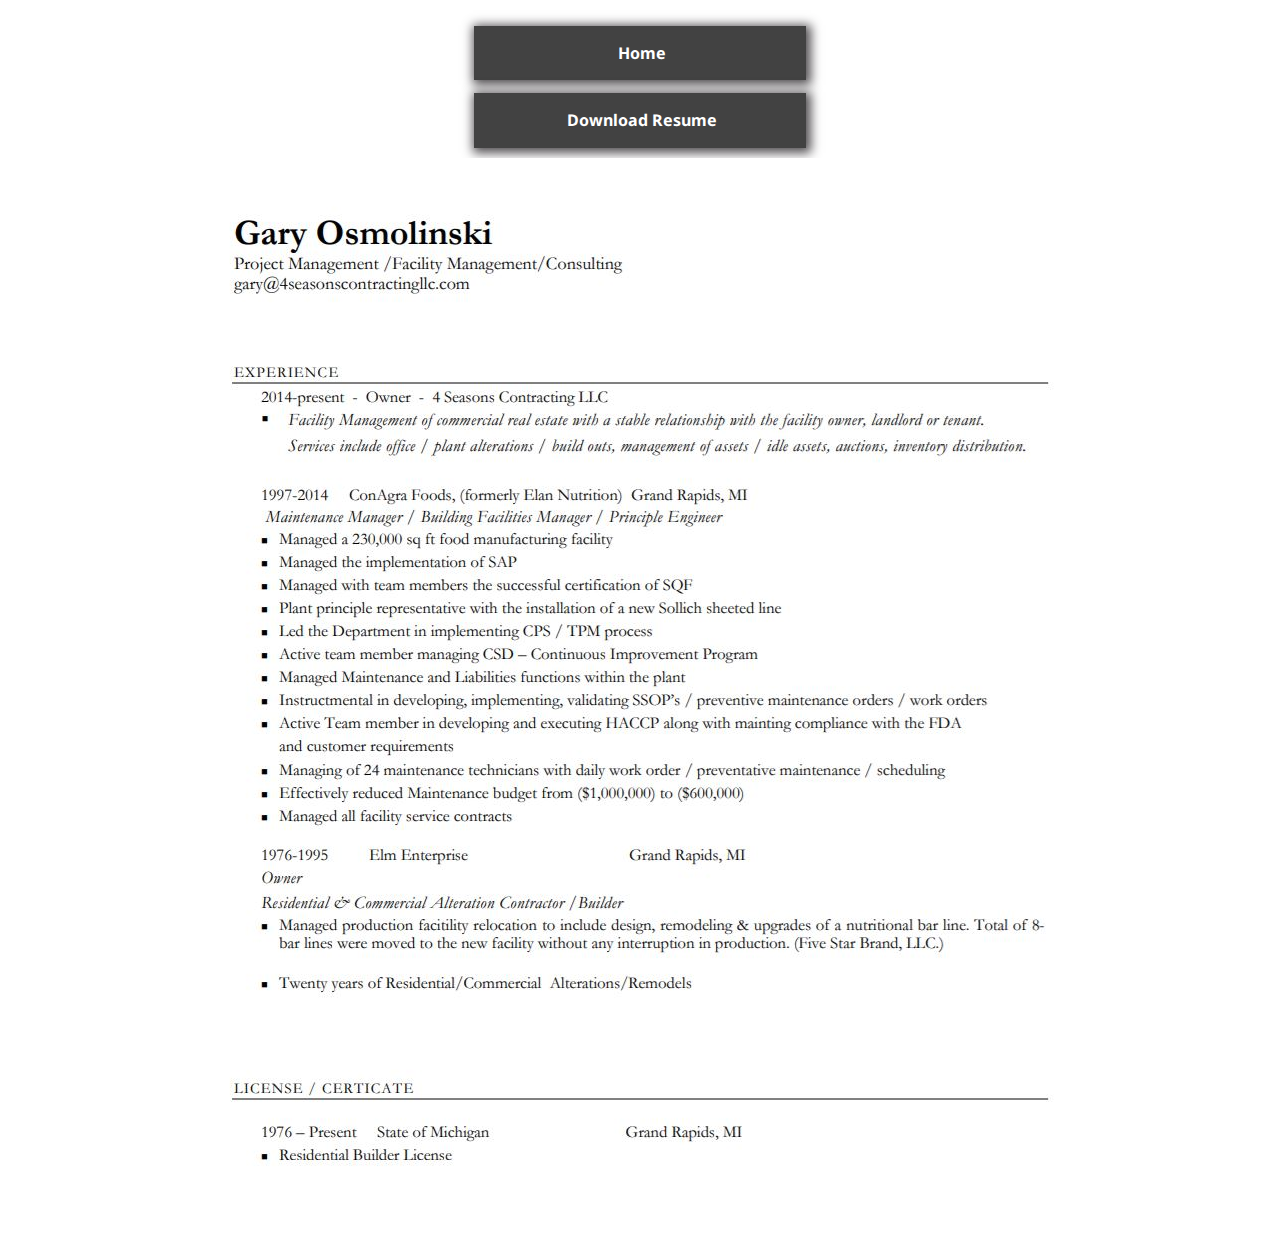
<file: Osmolinski.html>
<!DOCTYPE html>
<html lang="en">
<head>
    <meta charset="UTF-8">
    <meta name="viewport" content="width=device-width, initial-scale=1.0">
    <meta http-equiv="X-UA-Compatible" content="ie=edge">
    <title>Gary Osmolinski | Resume</title>
    <link rel="stylesheet" href="/resumeStyles.css">
    <link href="https://fonts.googleapis.com/css?family=Noto+Sans" rel="stylesheet">
    <link rel="stylesheet" href="https://use.fontawesome.com/releases/v5.7.2/css/all.css" integrity="sha384-fnmOCqbTlWIlj8LyTjo7mOUStjsKC4pOpQbqyi7RrhN7udi9RwhKkMHpvLbHG9Sr" crossorigin="anonymous">
</head>
<body>
    <nav class="main-nav">
        <a href="index.html" class="active"><i class="fas fa-home fa-lg"></i>&nbsp;Home</a>
        <a class="dl" href="/OsmolinskiResume.doc" download><i class="fas fa-file-download fa-lg"></i> &nbsp;Download Resume</a>
    </nav>
    <section>
        <main>
            <div class="resume">
                <img src="/GaryResume1.JPG" alt="Osmolinski">
            </div>
        </main>
    </section>
</body>
</html>
</file>
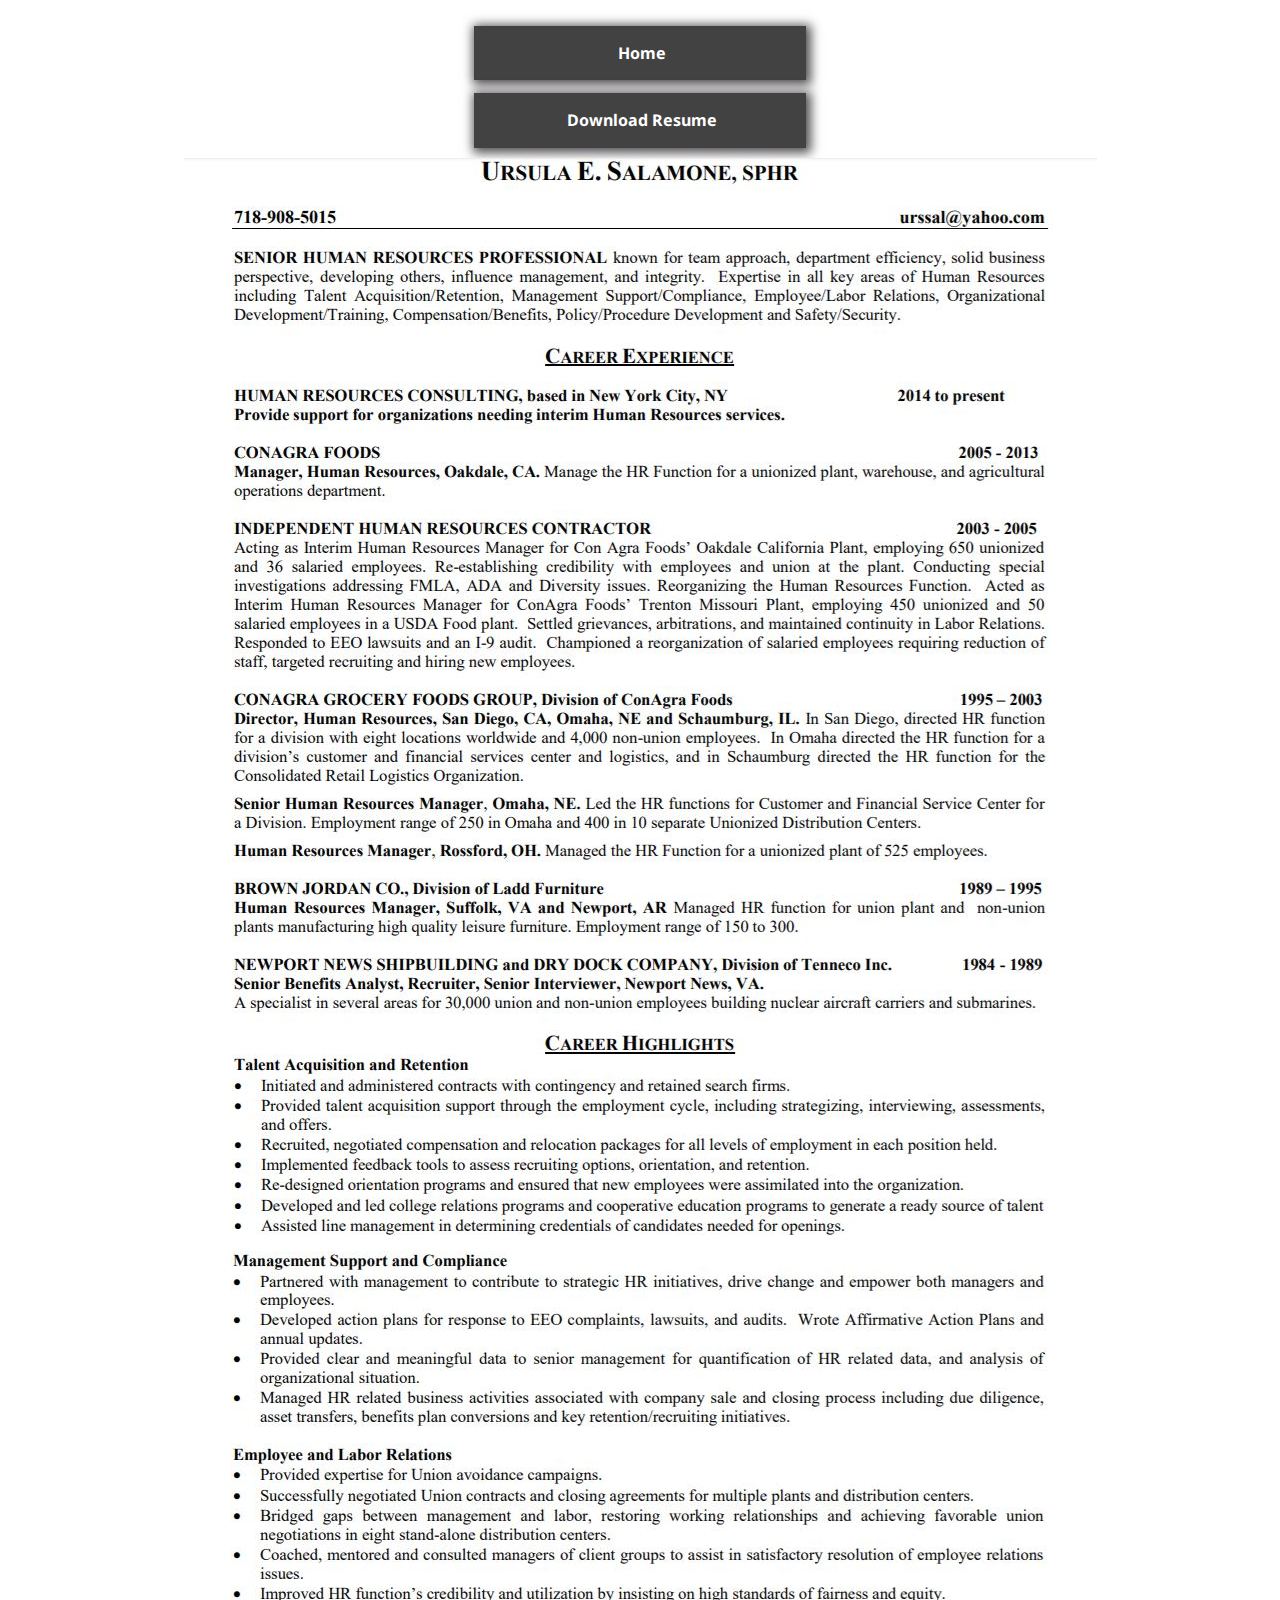
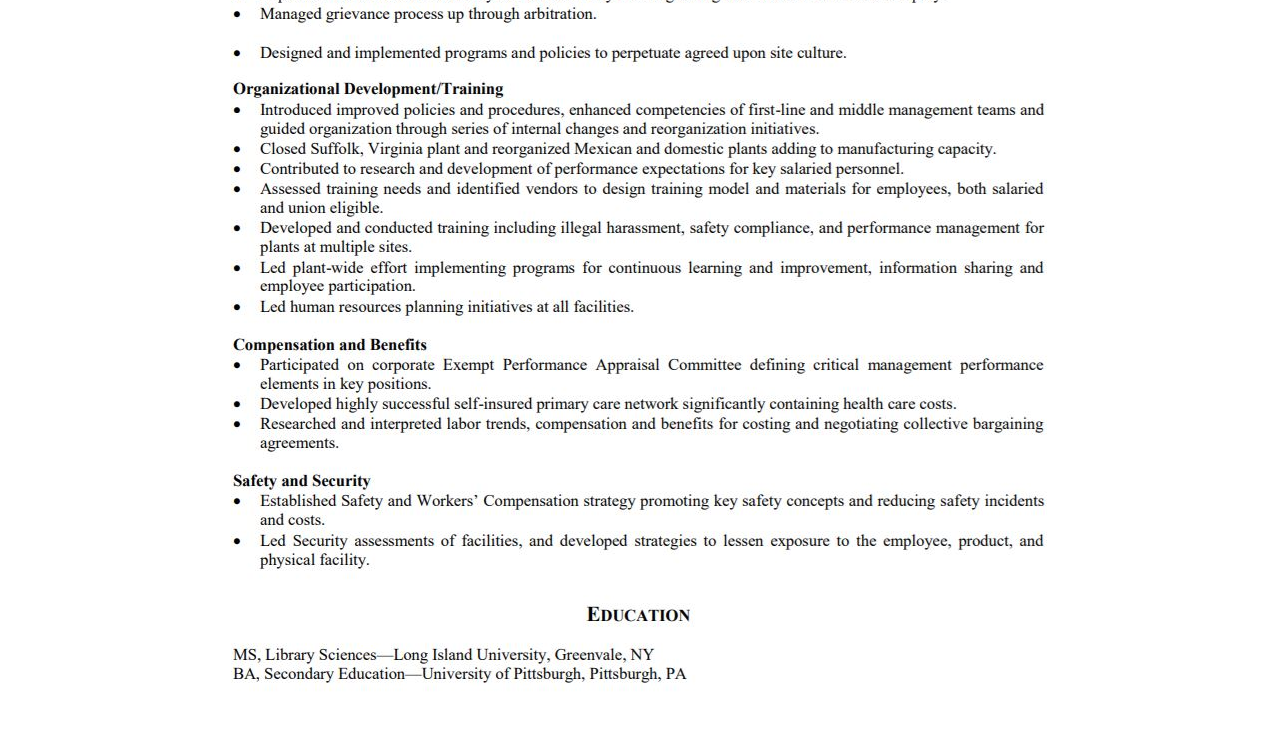
<file: salamone.html>
<!DOCTYPE html>
<html lang="en">
<head>
    <meta charset="UTF-8">
    <meta name="viewport" content="width=device-width, initial-scale=1.0">
    <meta http-equiv="X-UA-Compatible" content="ie=edge">
    <title>Ursula Salamone | Resume</title>
    <link rel="stylesheet" href="/resumeStyles.css">
    <link href="https://fonts.googleapis.com/css?family=Noto+Sans" rel="stylesheet">
    <link rel="stylesheet" href="https://use.fontawesome.com/releases/v5.7.2/css/all.css" integrity="sha384-fnmOCqbTlWIlj8LyTjo7mOUStjsKC4pOpQbqyi7RrhN7udi9RwhKkMHpvLbHG9Sr" crossorigin="anonymous">
</head>
<body>
    <nav class="main-nav">
        <a href="index.html" class="active"><i class="fas fa-home fa-lg"></i>&nbsp;Home</a>
        <a class="dl" href="/SalamoneResume.docx" download><i class="fas fa-file-download fa-lg"></i> &nbsp;Download Resume</a>
    </nav>
    <section>
        <main>
            <div class="resume">
                <img src="/UrsulaSalamoneResume1.JPG" alt="Salamone">
                <img src="/UrsulaSalamoneResume2.JPG" alt="Salamone">
        </main>
    </section>
</body>
</html>
</file>
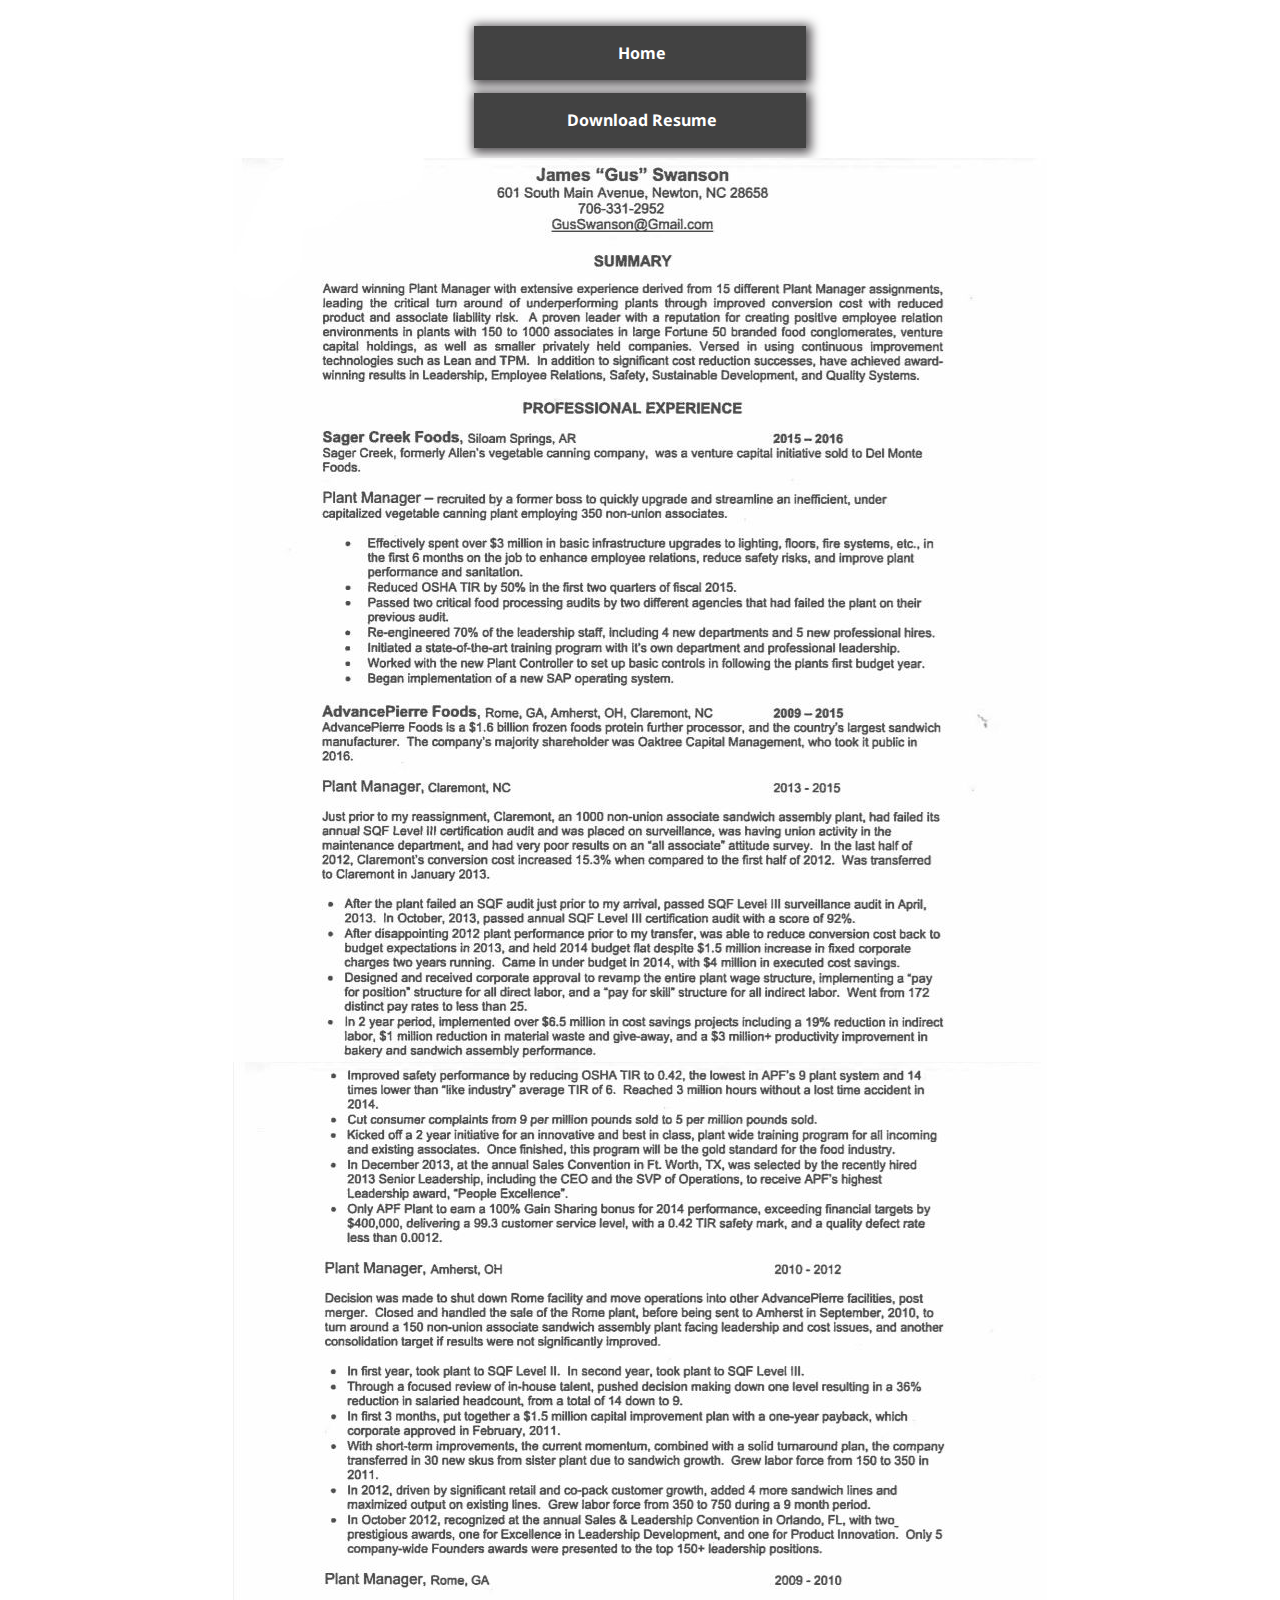
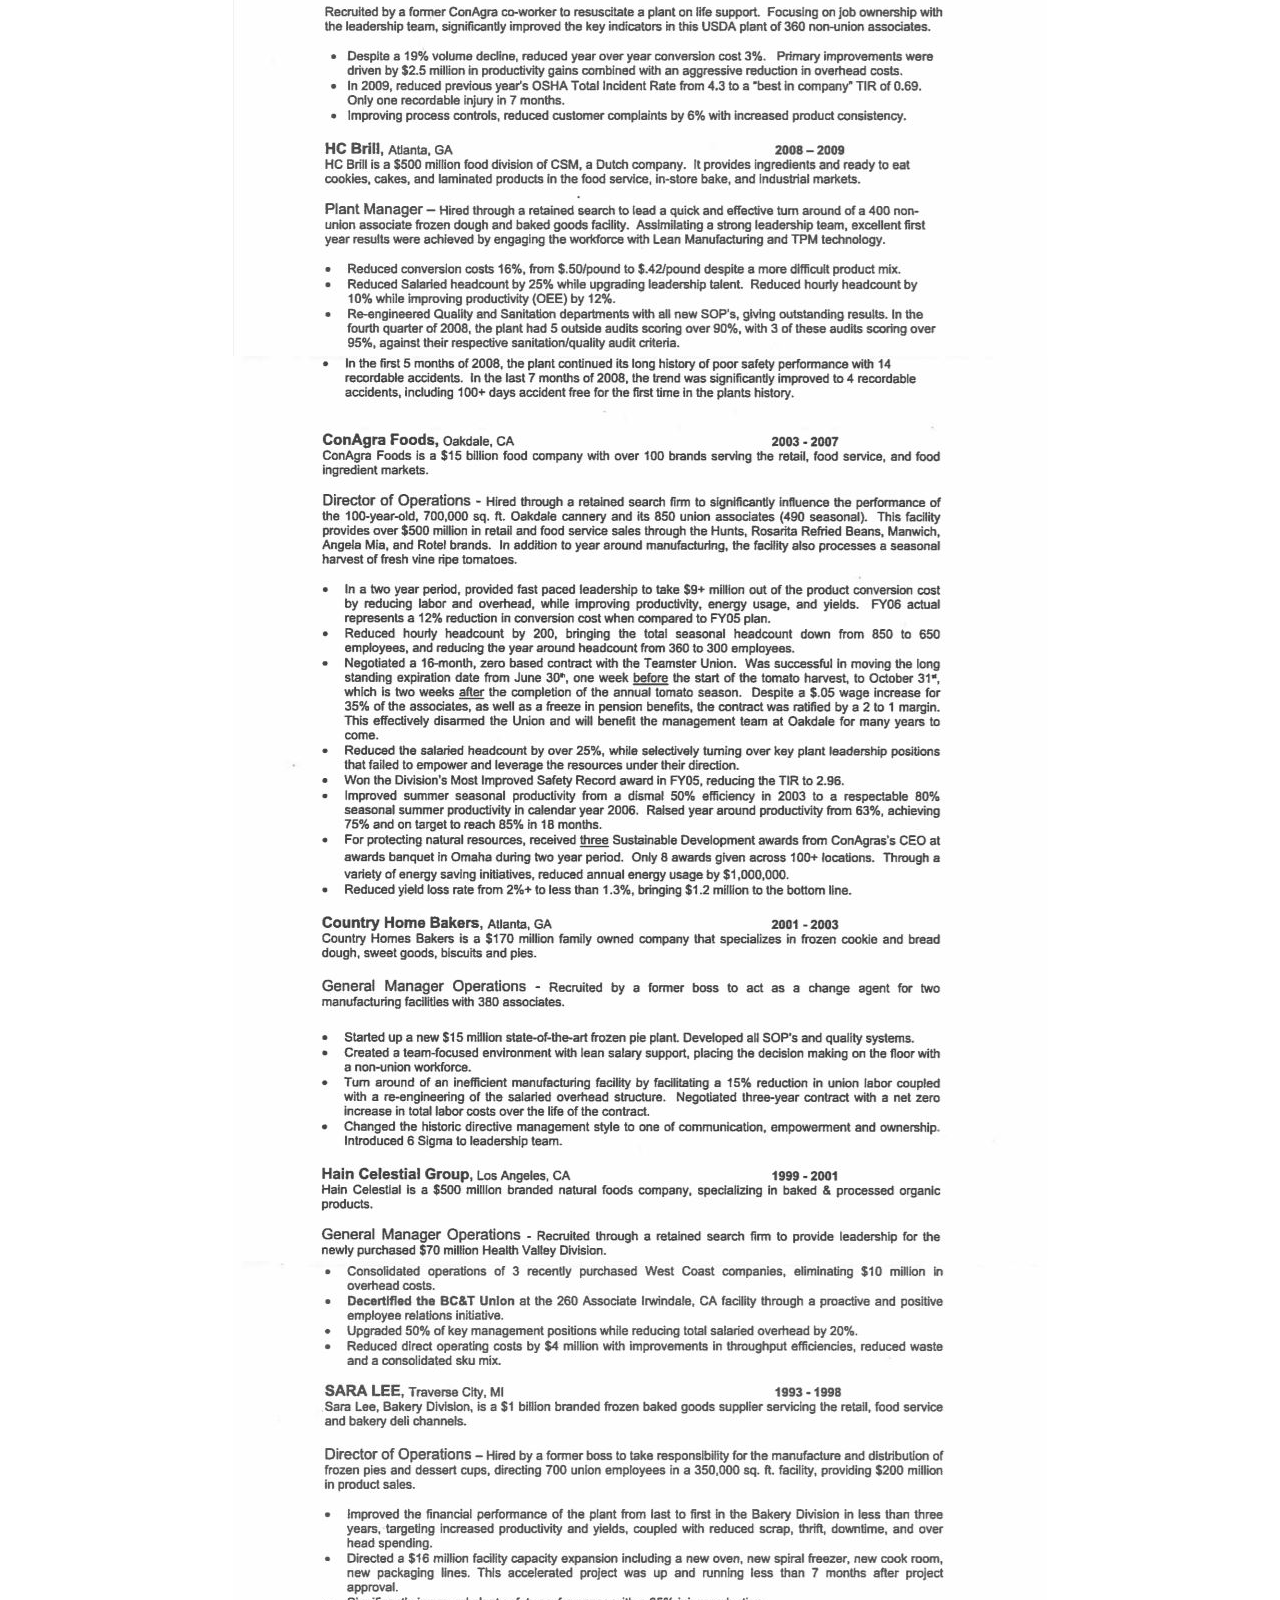
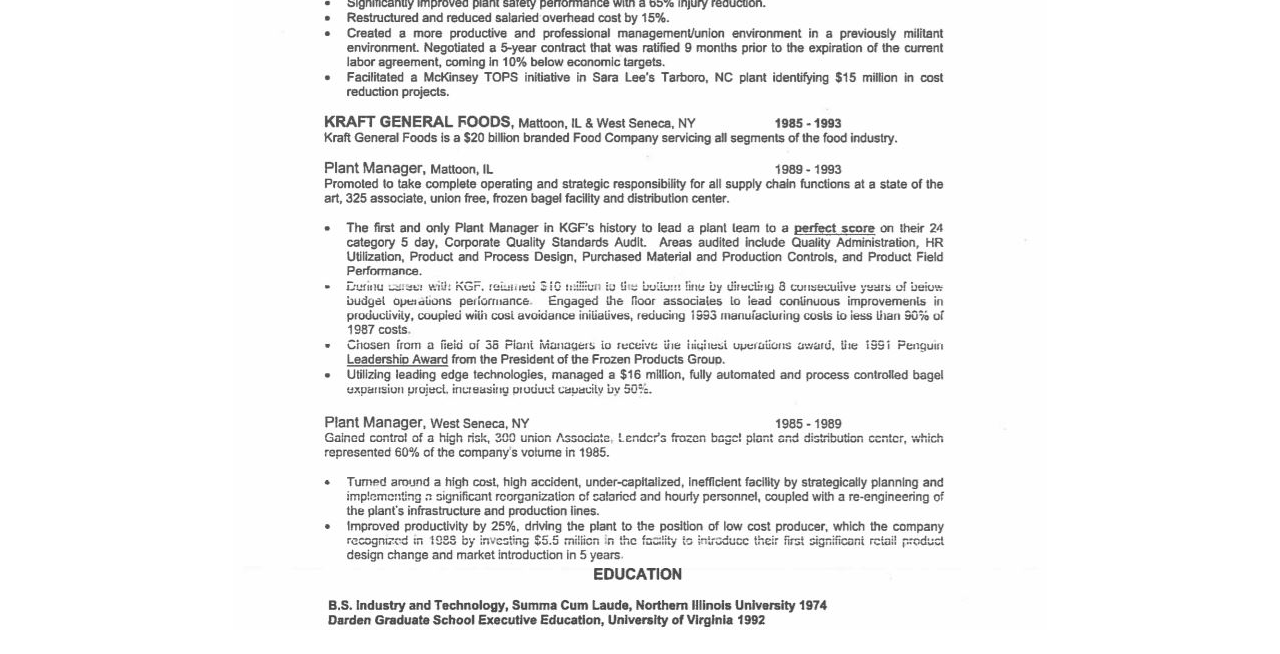
<file: swanson.html>
<!DOCTYPE html>
<html lang="en">
<head>
    <meta charset="UTF-8">
    <meta name="viewport" content="width=device-width, initial-scale=1.0">
    <meta http-equiv="X-UA-Compatible" content="ie=edge">
    <title>Gus Swanson | Resume</title>
    <link rel="stylesheet" href="/resumeStyles.css">
    <link href="https://fonts.googleapis.com/css?family=Noto+Sans" rel="stylesheet">
    <link rel="stylesheet" href="https://use.fontawesome.com/releases/v5.7.2/css/all.css" integrity="sha384-fnmOCqbTlWIlj8LyTjo7mOUStjsKC4pOpQbqyi7RrhN7udi9RwhKkMHpvLbHG9Sr" crossorigin="anonymous">
</head>
<body>
    <nav class="main-nav">
        <a href="index.html" class="active"><i class="fas fa-home fa-lg"></i>&nbsp;Home</a>
        <a class="dl" href="/SwansonResume.pdf" download><i class="fas fa-file-download fa-lg"></i> &nbsp;Download Resume</a>
    </nav>
    <section>
        <main>
            <div class="resume">
                <img src="/GusSwansonResume1True.jpg" alt="Swanson">
                <img src="/GusSwansonResume2.JPG" alt="Swanson">
                <img src="/GusSwansonResume3.JPG" alt="Swanson">
                <img src="/GusSwansonResume4.JPG" alt="Swanson">
                <img src="/GusSwansonResume5.JPG" alt="Swanson">
            </div>
        </main>
    </section>
</body>
</html>
</file>
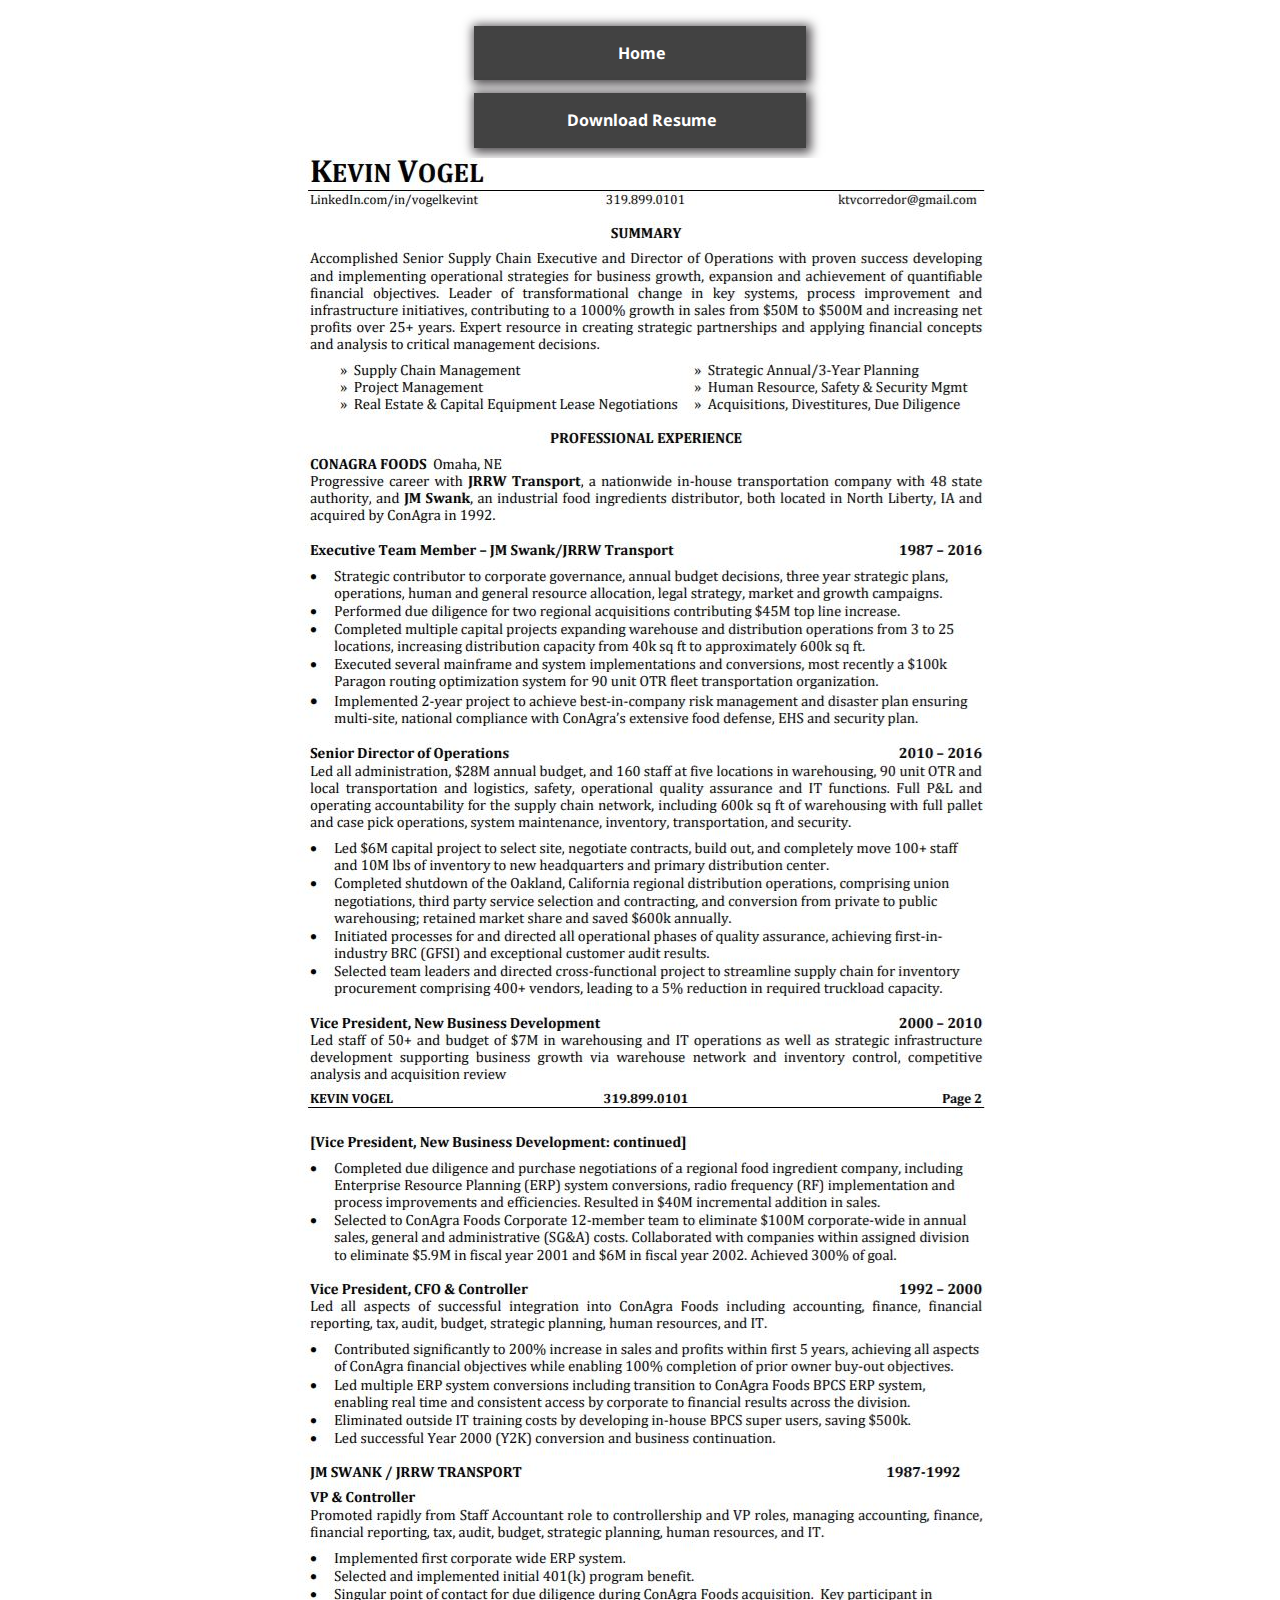
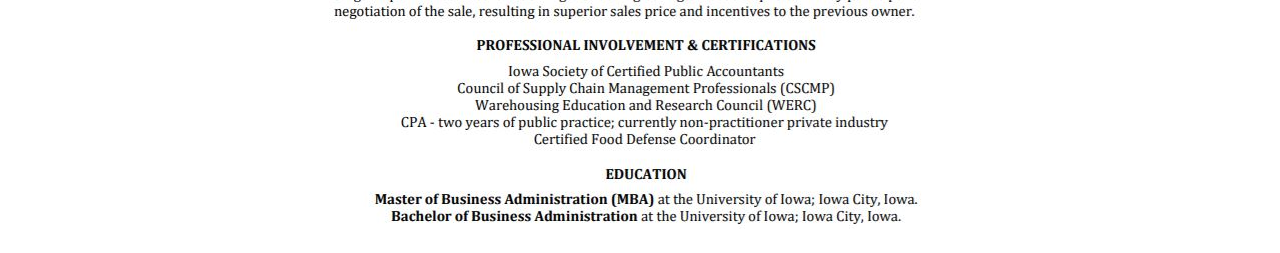
<file: vogel.html>
<!DOCTYPE html>
<html lang="en">
<head>
    <meta charset="UTF-8">
    <meta name="viewport" content="width=device-width, initial-scale=1.0">
    <meta http-equiv="X-UA-Compatible" content="ie=edge">
    <title>Kevin Vogel | Resume</title>
    <link rel="stylesheet" href="/resumeStyles.css">
    <link href="https://fonts.googleapis.com/css?family=Noto+Sans" rel="stylesheet">
    <link rel="stylesheet" href="https://use.fontawesome.com/releases/v5.7.2/css/all.css" integrity="sha384-fnmOCqbTlWIlj8LyTjo7mOUStjsKC4pOpQbqyi7RrhN7udi9RwhKkMHpvLbHG9Sr" crossorigin="anonymous">
</head>
<body>
    <nav class="main-nav">
        <a href="index.html" class="active"><i class="fas fa-home fa-lg"></i>&nbsp;Home</a>
        <a class="dl" href="/VogelResume.doc" download><i class="fas fa-file-download fa-lg"></i> &nbsp;Download Resume</a>
    </nav>
    <section>
        <main>
            <div class="resume">
                <img src="/KevinVogelResume1.JPG" alt="Vogel">
                <img src="/KevinVogelResume2.JPG" alt="Vogel">
            </div>
        </main>
    </section>
</body>
</html>
</file>
<file: styles.css>
:root {
    --shadow: 2px 2px 10px 3px rgba(82,79,82,1);
    --teal: #AAC7CF;
    --dark: #424242;
    --blue: #cfd7e4;
    --light: #8d8d8d;
}
html {
    line-height: 1.4rem;
    font-family: 'Noto Sans', sans-serif;
    margin: 1rem;
    background: #DCDCDC;
}
h1 {
  margin: 0;
  padding: .5rem;
}
h2 {
  margin: 0;
}
h3 {
  margin: 0;
}
h4 {
  margin: 0;
}
h5 {
  margin: 0;
}
h6 {
  margin: 0;
}
/* NAV BAR */

.main-nav {
  display: grid;
  grid-template-columns: repeat(1, 1fr);
  grid-gap: 10px;
  margin-bottom: 1.5rem;
  justify-items: center;
}
.main-nav a {
  display: block;
  text-align: center;
  text-decoration: none;
  background: #fff;
  box-shadow: var(--shadow);
  color: var(--dark);
  padding: 1rem;
  font-weight: 700;
  min-width: 300px;
}
.main-nav a:hover {
  background: var(--dark);
  color: #fff;
}
/* Joe Headline */
.joe-descr {
  display:grid;
  text-align: center;
  margin-bottom: 1.5rem;
}
/* Blocks */
.blocks {
  display: grid;
  grid-template-columns: repeat(1, 1fr);
  grid-gap: 10px;
}
/* individual blocks */

/* Block 1 */
.block_1 {
  display: grid;
  grid-template-columns: repeat(1, 1fr);
  grid-gap: 10px;
  justify-items: center;
}
.block_1 h4 {
  text-align: center;
  font-size: 1.3rem;
  padding: .3rem;
}
.block_1 a {
  display: block;
  text-align: center;
  text-decoration: none;
  color: #fff;
  background: var(--dark);
  padding: 1rem;
  box-shadow: var(--shadow);
  font-weight: 650;
  min-width: 300px;
}
.block_1 a:hover {
  color: var(--dark);
  background: #fff;
}
/* Block 2 */
.block_2 {
  display: grid;
  grid-template-columns: repeat(1, 1fr);
  grid-gap: 10px;
  justify-items: center;
}
.block_2 h4 {
  text-align: center;
  font-size: 1.3rem;
  padding: .3rem;
}
.block_2 a {
  display: block;
  text-align: center;
  text-decoration: none;
  color: #fff;
  background: var(--dark);
  padding: 1rem;
  box-shadow: var(--shadow);
  font-weight: 650;
  min-width: 300px;
}
.block_2 a:hover {
  color: var(--dark);
  background: #fff;
}
/* Block 3 */
.block_3 {
  display: grid;
  justify-items: center;
  grid-template-columns: repeat(1, 1fr);
  grid-gap: 10px;
}
.block_3 h4 {
  text-align: center;
  font-size: 1.3rem;
  padding: .3rem;
}
.block_3 a {
  display: block;
  text-align: center;
  text-decoration: none;
  color: #fff;
  background: var(--dark);
  padding: 1rem;
  box-shadow: var(--shadow);
  min-width: 300px;
  font-weight: 650;
}
.block_3 a:hover {
  color: var(--dark);
  background: #fff;
}
/* Block 4 */
.block_4 {
  display: grid;
  grid-template-columns: repeat(1, 1fr);
  grid-gap: 10px;
  justify-items: center;
}
.block_4 h4 {
  text-align: center;
  font-size: 1.3rem;
  padding: .3rem;
}
.block_4 a {
  display: block;
  text-align: center;
  text-decoration: none;
  color: #fff;
  background: var(--dark);
  min-width: 300px;
  padding: 1rem;
  box-shadow: var(--shadow);
  font-weight: 650;
}
.block_4 a:hover {
  color: var(--dark);
  background: #fff;
}
/* Block 5 */
.block_5 {
  display: grid;
  grid-template-columns: repeat(1, 1fr);
  grid-gap: 10px;
  justify-items: center;
}
.block_5 h4 {
  text-align: center;
  font-size: 1.3rem;
  padding: .3rem;
}
.block_5 a {
  display: block;
  min-width: 300px;
  text-align: center;
  text-decoration: none;
  color: #fff;
  background: var(--dark);
  padding: 1rem;
  box-shadow: var(--shadow);
  font-weight: 650;
}
.block_5 a:hover {
  color: var(--dark);
  background: #fff;
}
/* Block 6 */
.block_6 {
  display: grid;
  grid-template-columns: repeat(1, 1fr);
  grid-gap: 10px;
  justify-items: center;
}
.block_6 h4 {
  text-align: center;
  font-size: 1.3rem;
  padding: .3rem;
}
.block_6 a {
  display: block;
  text-align: center;
  text-decoration: none;
  min-width: 300px;
  color: #fff;
  background: var(--dark);
  padding: 1rem;
  box-shadow: var(--shadow);
  font-weight: 650;
}
.block_6 a:hover {
  color: var(--dark);
  background: #fff;
}
/* Block 7 */
.block_7 {
  display: grid;
  grid-template-columns: repeat(1, 1fr);
  grid-gap: 10px;
  justify-items: center;
}
.block_7 h4 {
  text-align: center;
  font-size: 1.3rem;
  padding: .3rem;
}
.block_7 a {
  display: block;
  text-align: center;
  text-decoration: none;
  color: #fff;
  background: var(--dark);
  min-width: 300px;
  padding: 1rem;
  box-shadow: var(--shadow);
  font-weight: 650;
}
.block_7 a:hover {
  color: var(--dark);
  background: #fff;
}
/* Block 8 */
.block_8 {
  display: grid;
  grid-template-columns: repeat(1, 1fr);
  grid-gap: 10px;
  justify-items: center;
}
.block_8 h4 {
  text-align: center;
  font-size: 1.3rem;
  padding: .3rem;
}
.block_8 a {
  display: block;
  text-align: center;
  text-decoration: none;
  min-width: 300px;
  color: #fff;
  background: var(--dark);
  padding: 1rem;
  box-shadow: var(--shadow);
  font-weight: 650;
}
.block_8 a:hover {
  color: var(--dark);
  background: #fff;
}
/* Block 9 */
.block_9 {
  display: grid;
  grid-template-columns: repeat(1, 1fr);
  grid-gap: 10px;
  justify-items: center;
}
.block_9 h4 {
  text-align: center;
  font-size: 1.3rem;
  padding: .3rem;
}
.block_9 a {
  display: block;
  text-align: center;
  text-decoration: none;
  color: #fff;
  min-width: 300px;
  background: var(--dark);
  padding: 1rem;
  box-shadow: var(--shadow);
  font-weight: 650;
}
.block_9 a:hover {
  color: var(--dark);
  background: #fff;
}
/* Block 10 */
.block_10 {
  display: grid;
  grid-template-columns: repeat(1, 1fr);
  grid-gap: 10px;
  justify-items: center;
}
.block_10 h4 {
  text-align: center;
  font-size: 1.3rem;
  padding: .3rem;
}
.block_10 a {
  display: block;
  text-align: center;
  text-decoration: none;
  min-width: 300px;
  color: #fff;
  background: var(--dark);
  padding: 1rem;
  box-shadow: var(--shadow);
  font-weight: 650;
}
.block_10 a:hover {
  color: var(--dark);
  background: #fff;
}
/* Block 11 */
.block_11 {
  display: grid;
  grid-template-columns: repeat(1, 1fr);
  grid-gap: 10px;
  justify-items: center;
}
.block_11 h4 {
  text-align: center;
  font-size: 1.3rem;
  padding: .3rem;
}
.block_11 a {
  display: block;
  text-align: center;
  text-decoration: none;
  min-width: 300px;
  color: #fff;
  background: var(--dark);
  padding: 1rem;
  box-shadow: var(--shadow);
  font-weight: 650;
}
.block_11 a:hover {
  color: var(--dark);
  background: #fff;
}








/* 
  ##Device = Desktops
  ##Screen = 1281px to higher resolution desktops
*/

@media (min-width: 1281px) {
  
  html {
    margin: 2rem;
  }
  .main-nav {
    display: grid;
    grid-template-columns: repeat(2, 1fr);
  }
  .block_1 {
    justify-items: center;
  }
  .block_1 a {
    max-width: auto;
    
  }
  .block_2 {
    justify-items: center;
  }
  .block_2 a {
    max-width: auto;
  }
  .block_3 {
    justify-items: center;
  }
  .block_3 a {
    max-width: auto;
  }
  .block_4 {
    justify-items: center;
    grid-template-columns: repeat(3, 1fr);
    grid-gap: 20px;
  }
  .block_4 h4 {
    grid-column-start: 1;
    grid-column-end: 4;
  }
  .block_4 a {
    max-width: auto;
  }
  .block_5 {
    justify-items: center;
  }
  .block_5 a {
    max-width: auto;
  }
  .block_6 {
    justify-items: center;
  }
  .block_6 a {
    max-width: auto;
  }
  .block_7 {
    justify-items: center;
  }
  .block_7 a {
    max-width: auto;
  }
  .block_8 {
    justify-items: center;
  }
  .block_8 a {
    max-width: auto;
  }
  .block_9 {
    justify-items: center;
  }
  .block_9 a {
    max-width: auto;
  }
  .block_10 {
    justify-items: center;
  }
  .block_10 a {
    max-width: auto;
  }
  .block_11 {
    justify-items: center;
  }
  .block_11 a {
    max-width: auto;
  }
    
  }
  
  /* 
    ##Device = Laptops, Desktops
    ##Screen = B/w 1025px to 1280px
  */
  
  @media (min-width: 1025px) and (max-width: 1280px) {
    
    html {
      margin: 2rem;
    }
    .main-nav {
      display: grid;
      grid-template-columns: repeat(2, 1fr);
    }
    .block_1 {
      justify-items: center;
    }
    .block_1 a {
      max-width: auto;
      
    }
    .block_2 {
      justify-items: center;
    }
    .block_2 a {
      max-width: auto;
    }
    .block_3 {
      justify-items: center;
    }
    .block_3 a {
      max-width: auto;
    }
    .block_4 {
      justify-items: center;
      grid-template-columns: repeat(3, 1fr);
      grid-gap: 20px;
    }
    .block_4 h4 {
      grid-column-start: 1;
      grid-column-end: 4;
    }
    .block_4 a {
      max-width: auto;
    }
    .block_5 {
      justify-items: center;
    }
    .block_5 a {
      max-width: auto;
    }
    .block_6 {
      justify-items: center;
    }
    .block_6 a {
      max-width: auto;
    }
    .block_7 {
      justify-items: center;
    }
    .block_7 a {
      max-width: auto;
    }
    .block_8 {
      justify-items: center;
    }
    .block_8 a {
      max-width: auto;
    }
    .block_9 {
      justify-items: center;
    }
    .block_9 a {
      max-width: auto;
    }
    .block_10 {
      justify-items: center;
    }
    .block_10 a {
      max-width: auto;
    }
    .block_11 {
      justify-items: center;
    }
    .block_11 a {
      max-width: auto;
    }
    
  }
  
  /* 
    ##Device = Tablets, Ipads (portrait)
    ##Screen = B/w 768px to 1024px
  */
  
  @media (min-width: 768px) and (max-width: 1024px) {
    
    html {
      margin: 2rem;
    }
    .main-nav {
      display: grid;
      grid-template-columns: repeat(2, 1fr);
    }
    .block_1 {
      justify-items: center;
    }
    .block_1 a {
      max-width: auto;
      
    }
    .block_2 {
      justify-items: center;
    }
    .block_2 a {
      max-width: auto;
    }
    .block_3 {
      justify-items: center;
    }
    .block_3 a {
      max-width: auto;
    }
    .block_4 {
      justify-items: center;
      grid-template-columns: repeat(2, 1fr);
      grid-gap: 20px;
    }
    .block_4 h4 {
      grid-column-start: 1;
      grid-column-end: 3;
    }
    .block_4 a {
      max-width: auto;
    }
    .block_5 {
      justify-items: center;
    }
    .block_5 a {
      max-width: auto;
    }
    .block_6 {
      justify-items: center;
    }
    .block_6 a {
      max-width: auto;
    }
    .block_7 {
      justify-items: center;
    }
    .block_7 a {
      max-width: auto;
    }
    .block_8 {
      justify-items: center;
    }
    .block_8 a {
      max-width: auto;
    }
    .block_9 {
      justify-items: center;
    }
    .block_9 a {
      max-width: auto;
    }
    .block_10 {
      justify-items: center;
    }
    .block_10 a {
      max-width: auto;
    }
    .block_11 {
      justify-items: center;
    }
    .block_11 a {
      max-width: auto;
    }
  }
  
  /* 
    ##Device = Tablets, Ipads (landscape)
    ##Screen = B/w 768px to 1024px
  */
  
  @media (min-width: 768px) and (max-width: 1024px) and (orientation: landscape) {
    
    //CSS
    
  }
  
  /* 
    ##Device = Low Resolution Tablets, Mobiles (Landscape)
    ##Screen = B/w 481px to 767px
  */
  
  @media (min-width: 481px) and (max-width: 767px) {
    
    //CSS
    
  }
  
  /* 
    ##Device = Most of the Smartphones Mobiles (Portrait)
    ##Screen = B/w 320px to 479px
  */
  
  @media (min-width: 320px) and (max-width: 480px) {
    
    //CSS
    
  }
</file>
<file: resumeStyles.css>
:root {
    --shadow: 2px 2px 10px 3px rgba(82,79,82,1);
    --teal: #AAC7CF;
    --dark: #424242;
    --blue: #cfd7e4;
    --light: #8d8d8d;
}
html {
    line-height: 1.4rem;
    font-family: 'Noto Sans', sans-serif;
    margin: 1rem;
    background: #fff;
}
.main-nav {
    display: grid;
    grid-template-columns: 1fr; 
    margin: 10px;
    justify-items: center;
}
.main-nav a {
    display: block;
    text-align: center;
    text-decoration: none;
    background: var(--dark);
    box-shadow: var(--shadow);
    color: #fff;
    padding: 1rem;
    font-weight: 700;
    min-width: 300px;
}
.main-nav a:hover {
    background: #fff;
    color: var(--dark);
}
.dl {
    margin-top: .8rem;
}
.resume {
    display: grid;
    grid-template-columns: 1fr;
    justify-items: center;
    /* margin-top: 1rem; */
}
.resume img {
}
</file>
